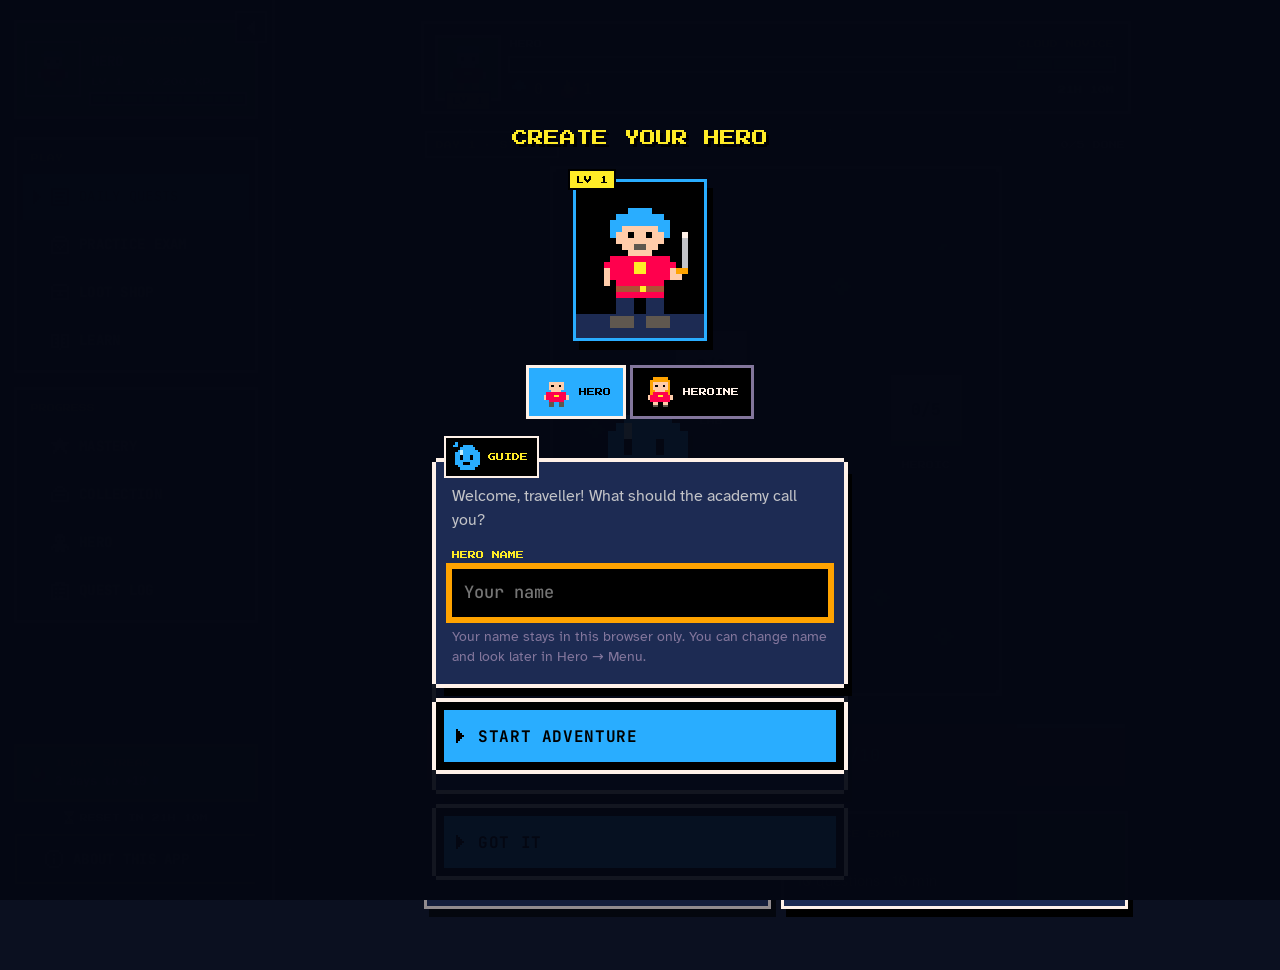
<file: index.html>
<!doctype html>
<html lang="en">
<head>
<meta charset="utf-8">
<meta name="viewport" content="width=device-width, initial-scale=1, viewport-fit=cover">
<title>Azure Academy — AZ-900 Quest Trainer</title>
<meta name="color-scheme" content="dark">
<meta name="apple-mobile-web-app-capable" content="yes">
<meta name="apple-mobile-web-app-status-bar-style" content="black-translucent">
<meta name="apple-mobile-web-app-title" content="AZ-900 Quest">
<meta name="mobile-web-app-capable" content="yes">
<meta name="theme-color" content="#0b1020">
<link rel="manifest" href="manifest.webmanifest">
<link rel="icon" type="image/png" sizes="192x192" href="icons/icon-192.png">
<link rel="apple-touch-icon" href="icons/apple-touch-icon.png">
<link rel="preconnect" href="https://fonts.googleapis.com">
<link rel="preconnect" href="https://fonts.gstatic.com" crossorigin>
<link rel="stylesheet" href="https://fonts.googleapis.com/css2?family=Press+Start+2P&family=JetBrains+Mono:wght@500;700&family=Atkinson+Hyperlegible:wght@400;700&display=swap">
<link rel="stylesheet" href="pixel.css?v=16.14">
</head>
<body>
<div id="mobile-nav-backdrop" class="mobile-nav-backdrop" onclick="closeMobileNav()"></div>

<div id="shell">
  <aside id="sidebar" aria-label="Menu">
    <div class="sb-head">
      <span class="sb-hero" data-ic="hero" data-size="36"></span>
      <div class="sb-id">
        <div class="sb-title">AZURE ACADEMY</div>
        <div class="sb-name" id="sb-name">HERO</div>
        <div class="sb-lv" id="sb-lv">LV 1 · 0/200 XP</div>
        <div class="sb-xp" id="sb-xp"></div>
      </div>
      <button type="button" class="sidebar-collapse-btn" onclick="toggleSidebarCollapse()" aria-label="Collapse sidebar" title="Collapse sidebar"><span data-ic="back" data-size="8"></span></button>
    </div>

    <nav class="nav-group" aria-label="Play">
      <div class="nav-label">PLAY</div>
    <button type="button" class="nav-item" data-page="quests" onclick="goTo('quests')"><span class="nav-cur" data-ic="play" data-size="8"></span><span class="nav-icon" data-ic="navQuest" data-size="18"></span><span class="nav-txt">Daily Quests</span><span id="chest-badge" class="nav-badge" style="display:none"></span></button>
    <button type="button" class="nav-item" data-page="exam" onclick="goTo('exam')"><span class="nav-cur" data-ic="play" data-size="8"></span><span class="nav-icon" data-ic="navExam" data-size="18"></span><span class="nav-txt">Practice Exam</span></button>
    <button type="button" class="nav-item" data-page="shop" onclick="goTo('shop')"><span class="nav-cur" data-ic="play" data-size="8"></span><span class="nav-icon" data-ic="navLoot" data-size="18"></span><span class="nav-txt">Loot Shop</span></button>
    <button type="button" class="nav-item" data-page="learn" onclick="goTo('learn')"><span class="nav-cur" data-ic="play" data-size="8"></span><span class="nav-icon" data-ic="navLearn" data-size="18"></span><span class="nav-txt">Learn</span></button>
    </nav>

    <nav class="nav-group" aria-label="Progress">
      <div class="nav-label">PROGRESS</div>
    <button type="button" class="nav-item" data-page="mastery" onclick="goTo('mastery')"><span class="nav-cur" data-ic="play" data-size="8"></span><span class="nav-icon" data-ic="navStar" data-size="18"></span><span class="nav-txt">Mastery</span></button>
    <button type="button" class="nav-item" data-page="collection" onclick="goTo('collection')"><span class="nav-cur" data-ic="play" data-size="8"></span><span class="nav-icon" data-ic="navBag" data-size="18"></span><span class="nav-txt">Collection</span></button>
    <button type="button" class="nav-item" data-page="profile" onclick="goTo('profile')"><span class="nav-cur" data-ic="play" data-size="8"></span><span class="nav-icon" data-ic="navHero" data-size="18"></span><span class="nav-txt">Hero</span></button>
    <button type="button" class="nav-item" data-page="history" onclick="goTo('history')"><span class="nav-cur" data-ic="play" data-size="8"></span><span class="nav-icon" data-ic="navLog" data-size="18"></span><span class="nav-txt">Quest Log</span></button>
    </nav>

    <div class="sidebar-footer">
      <div class="streak-pill" id="streak-pill">
        <span class="sb-flame" data-ic="flame" data-size="16"></span>
        <div class="streak-txt">
          <div id="streak-text">0 DAY STREAK</div>
          <div id="streak-sub" class="streak-sub"></div>
        </div>
      </div>
      <div class="day-timer" id="day-timer"></div>
      <button type="button" class="nav-item about-link" onclick="showAboutModal()"><span class="nav-cur" data-ic="play" data-size="8"></span><span class="nav-icon" data-ic="navInfo" data-size="18"></span><span class="nav-txt">About this app</span></button>
    </div>
  </aside>

  <main id="main">
    <header id="hud" class="hud" aria-label="Player status">
      <button type="button" class="hud-avatar" id="hud-avatar" onclick="goTo('profile')" aria-label="Open profile">
        <span id="hud-sprite"></span>
        <span class="hud-lvl" id="hud-lvl">LV 1</span>
      </button>
      <div class="hud-main">
        <div class="hud-row"><span class="hud-name" id="hud-name">HERO</span><span class="hud-title" id="hud-title"></span></div>
        <div class="hud-xp" id="hud-xp" role="progressbar" aria-label="Level progress" aria-valuemin="0" aria-valuemax="200" aria-valuenow="0"></div>
        <div class="hud-row hud-cur">
          <span title="Shards"><span id="hud-shard-ic"></span><b id="hud-shards">0</b></span>
          <span title="Day streak"><span id="hud-flame-ic"></span><b id="hud-streak">1</b></span>
          <span class="hud-timer" id="hud-timer"></span>
        </div>
      </div>
      <button type="button" id="pet-companion" class="pet-companion hidden" onclick="petClicked()" aria-label="Your pet">
        <span id="pet-sprite"></span>
        <span id="pet-bubble" class="pet-bubble" role="status"></span>
      </button>
    </header>
    <div id="page-quests" class="page"></div>
    <div id="page-shop" class="page"></div>
    <div id="page-exam" class="page"></div>
    <div id="page-learn" class="page"></div>
    <div id="page-mastery" class="page"></div>
    <div id="page-collection" class="page"></div>
    <div id="page-profile" class="page"></div>
    <div id="page-history" class="page"></div>
  </main>
</div>

<nav id="bottom-nav" class="bottom-nav" aria-label="Main">
  <button type="button" class="bn-item" data-page="quests" onclick="goTo('quests')"><span class="bn-ic" data-ic="navQuest"></span>QUEST<span class="bn-badge" id="bn-chest-badge"></span></button>
  <button type="button" class="bn-item" data-page="learn" onclick="goTo('learn')"><span class="bn-ic" data-ic="navLearn"></span>LEARN</button>
  <button type="button" class="bn-item" data-page="shop" onclick="goTo('shop')"><span class="bn-ic" data-ic="navLoot"></span>LOOT</button>
  <button type="button" class="bn-item" data-page="exam" onclick="goTo('exam')"><span class="bn-ic" data-ic="navExam"></span>EXAM</button>
  <button type="button" class="bn-item" data-page="more" onclick="toggleMobileNav()" aria-label="More pages"><span class="bn-ic" data-ic="navMore"></span>MORE</button>
</nav>

<div id="chest-overlay" class="chest-overlay px-overlay hidden" onclick="closeChestAnimation(event)" role="dialog" aria-label="Reward"></div>

<div id="fact-overlay" class="px-overlay dlg-overlay hidden" role="dialog" aria-modal="true" aria-labelledby="fact-title">
  <div class="sd dlg">
    <div class="dlg-stage"><span class="dlg-bob" data-ic="guide" data-size="96"></span></div>
    <div class="sd-box">
      <div class="sd-who"><span data-ic="guide" data-size="30"></span><span>GUIDE</span></div>
      <span class="sd-q">TIP OF THE DAY</span>
      <div class="dlg-title" id="fact-title"></div>
      <div class="dlg-text" id="fact-text"></div>
    </div>
    <div class="sd-menu"><button type="button" class="sd-opt sel" onclick="closeDailyFactModal()"><span class="sd-cur" data-ic="play" data-size="8"></span>GOT IT</button></div>
  </div>
</div>

<div id="about-overlay" class="px-overlay dlg-overlay hidden" role="dialog" aria-modal="true" aria-labelledby="about-title">
  <div class="sd dlg">
    <div class="dlg-stage"><span class="dlg-bob" data-ic="heroBig" data-size="72"></span><span class="dlg-bob b" data-ic="guide" data-size="64"></span></div>
    <div class="sd-box">
      <div class="sd-who"><span data-ic="guide" data-size="30"></span><span>GUIDE</span></div>
      <span class="sd-q" id="about-title">WELCOME, HERO!</span>
      <div class="dlg-text">
        <p>This is Azure Academy, a free, gamified trainer for the Microsoft <b>AZ-900</b> (Azure Fundamentals) exam — daily quests, XP and loot instead of a plain flashcard deck.</p>
        <ul class="dlg-list">
          <li>370+ quiz questions on Easy, Normal and Heroic, plus open-answer Azure Labs</li>
          <li>A daily streak, Mastery ranks and a Loot Shop full of gear with real effects</li>
          <li>A Boss Fight to close each day and Weak Spots for everything you missed</li>
          <li>Learn: bite-sized lessons in Beginner and Intermediate worlds</li>
          <li>A timed Practice Exam with a report per domain</li>
        </ul>
        <p>It's a personal side project and keeps evolving — expect the odd rough edge.</p>
        <p class="dlg-dim">Progress is saved only in this browser (no account, no server). Make a backup in Hero → Menu → Export backup.</p>
      </div>
    </div>
    <div class="sd-menu"><button type="button" class="sd-opt sel" onclick="closeAboutModal()"><span class="sd-cur" data-ic="play" data-size="8"></span>LET'S GO</button></div>
  </div>
</div>

<div id="profile-overlay" class="px-overlay dlg-overlay hidden" role="dialog" aria-modal="true" aria-labelledby="hero-create-title">
  <div class="sd dlg hc">
    <div class="hc-title" id="hero-create-title">CREATE YOUR HERO</div>
    <div class="hc-portrait"><span id="hc-portrait-art"></span><span class="pf-lv">LV 1</span></div>
    <div class="hc-looks" role="group" aria-label="Hero look">
      <button type="button" id="hc-look-m" class="hc-look sel" aria-pressed="true" onclick="setHeroLook('m')"><span class="hc-look-ic"></span><span>HERO</span></button>
      <button type="button" id="hc-look-f" class="hc-look" aria-pressed="false" onclick="setHeroLook('f')"><span class="hc-look-ic"></span><span>HEROINE</span></button>
    </div>
    <div class="sd-box">
      <div class="sd-who"><span data-ic="guide" data-size="30"></span><span>GUIDE</span></div>
      <div class="dlg-text">Welcome, traveller! What should the academy call you?</div>
      <label class="hc-label" for="profile-name-input">HERO NAME</label>
      <input id="profile-name-input" type="text" placeholder="Your name" maxlength="40" autocomplete="nickname" enterkeyhint="done"
        onkeydown="if(event.key==='Enter'){saveProfileName()}" class="profile-name-input hc-input">
      <div class="hc-note">Your name stays in this browser only. You can change name and look later in Hero → Menu.</div>
    </div>
    <div class="sd-menu"><button type="button" class="sd-opt sel" onclick="saveProfileName()"><span class="sd-cur" data-ic="play" data-size="8"></span>START ADVENTURE</button></div>
  </div>
</div>

<div id="boss-overlay" class="boss-overlay px-overlay hidden" role="dialog" aria-label="Boss fight"><div id="boss-scene-content"></div></div>

<div id="shop-overlay" class="px-overlay hidden" role="dialog" aria-label="Shop" onclick="closeShopDialog()"></div>

<div id="fx-overlay" class="fx-overlay px-overlay hidden" role="dialog"></div>

<div id="achievement-toast" class="achievement-toast" onclick="this.classList.remove('show')"></div>

<!-- v16.14: ?v= must match APP_VERSION in sw.js and engine.js -->
<script src="database.js?v=16.14"></script>
<script src="save.js?v=16.14"></script>
<script src="engine.js?v=16.14"></script>
<script src="loot.js?v=16.14"></script>
<script src="mastery.js?v=16.14"></script>
<script src="chestfx.js?v=16.14"></script>
<script src="fx.js?v=16.14"></script>
<script src="dailyfact.js?v=16.14"></script>
<script src="learn.js?v=16.14"></script>
<script src="bossfight.js?v=16.14"></script>
<script src="exam.js?v=16.14"></script>
<script src="practical.js?v=16.14"></script>
<script src="pixelart.js?v=16.14"></script>
<script src="app.js?v=16.14"></script>
<script src="pwa.js?v=16.14"></script>
</body>
</html>
</file>
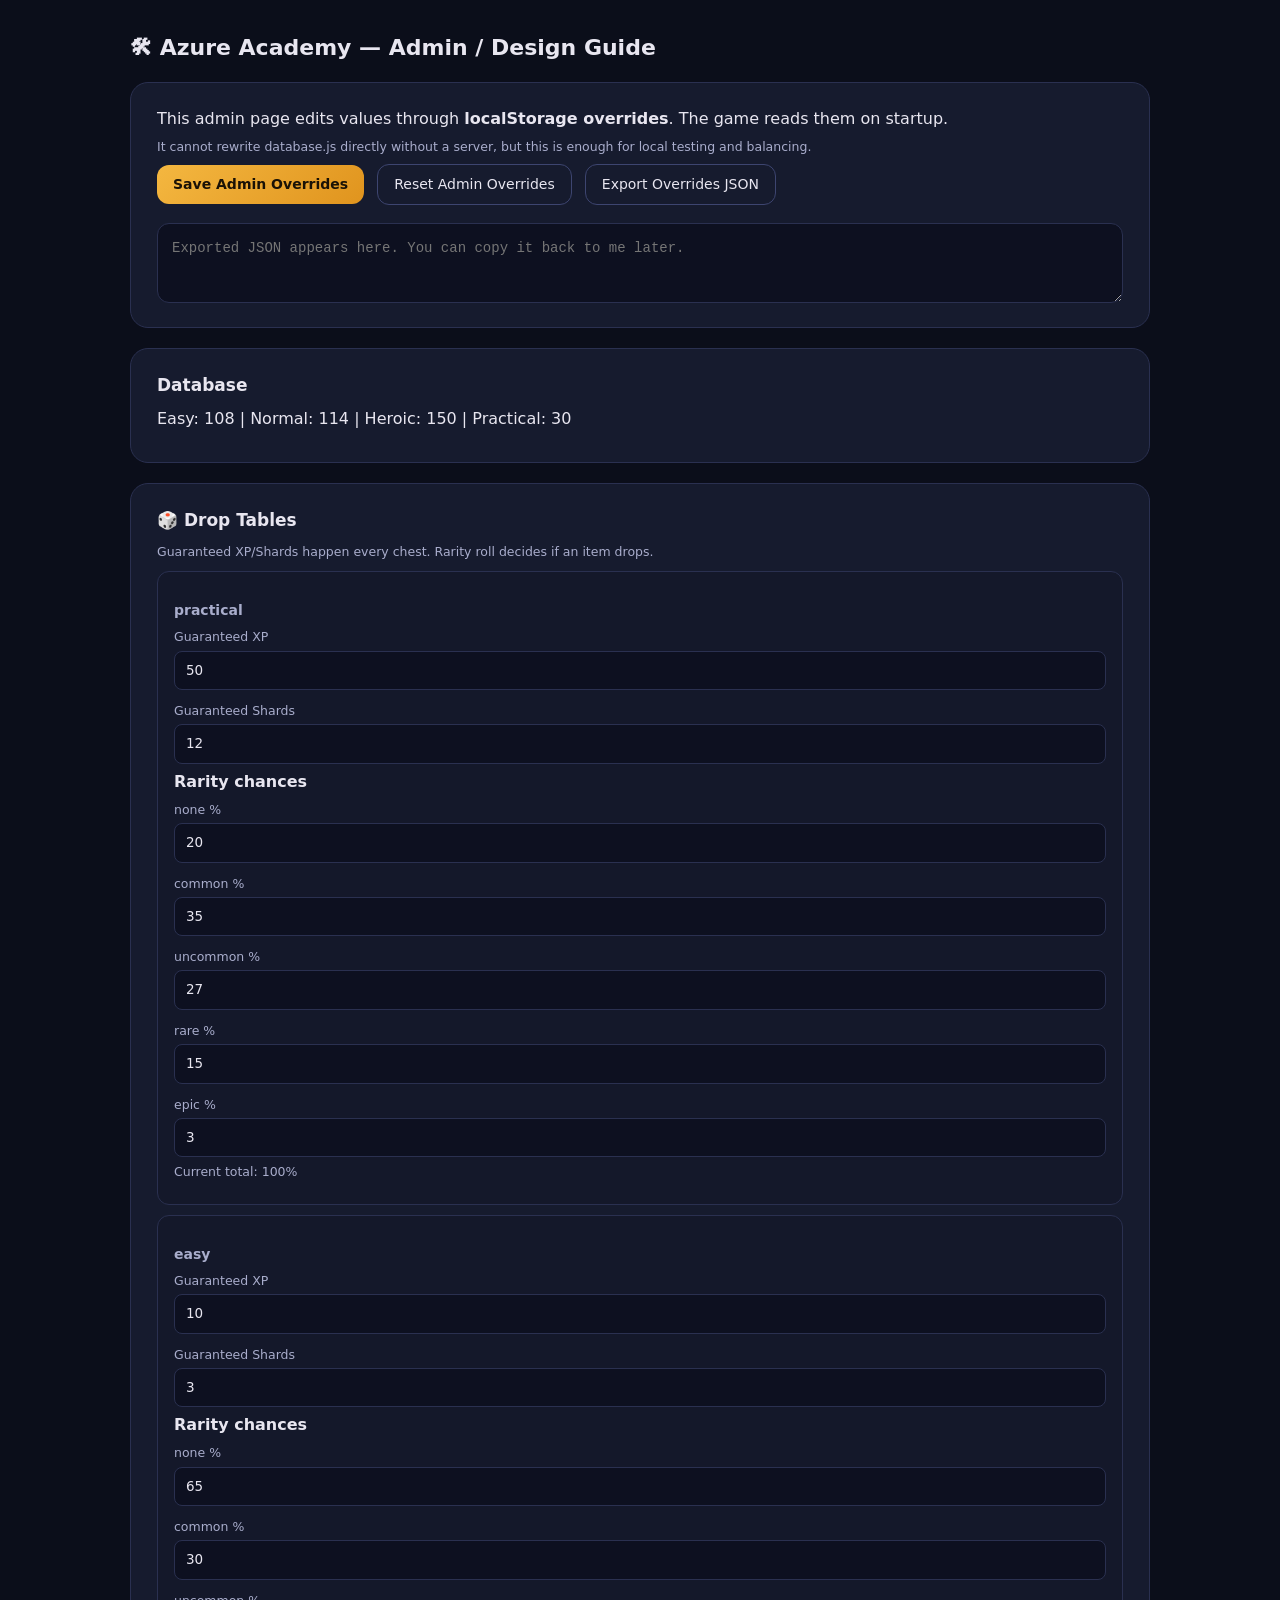
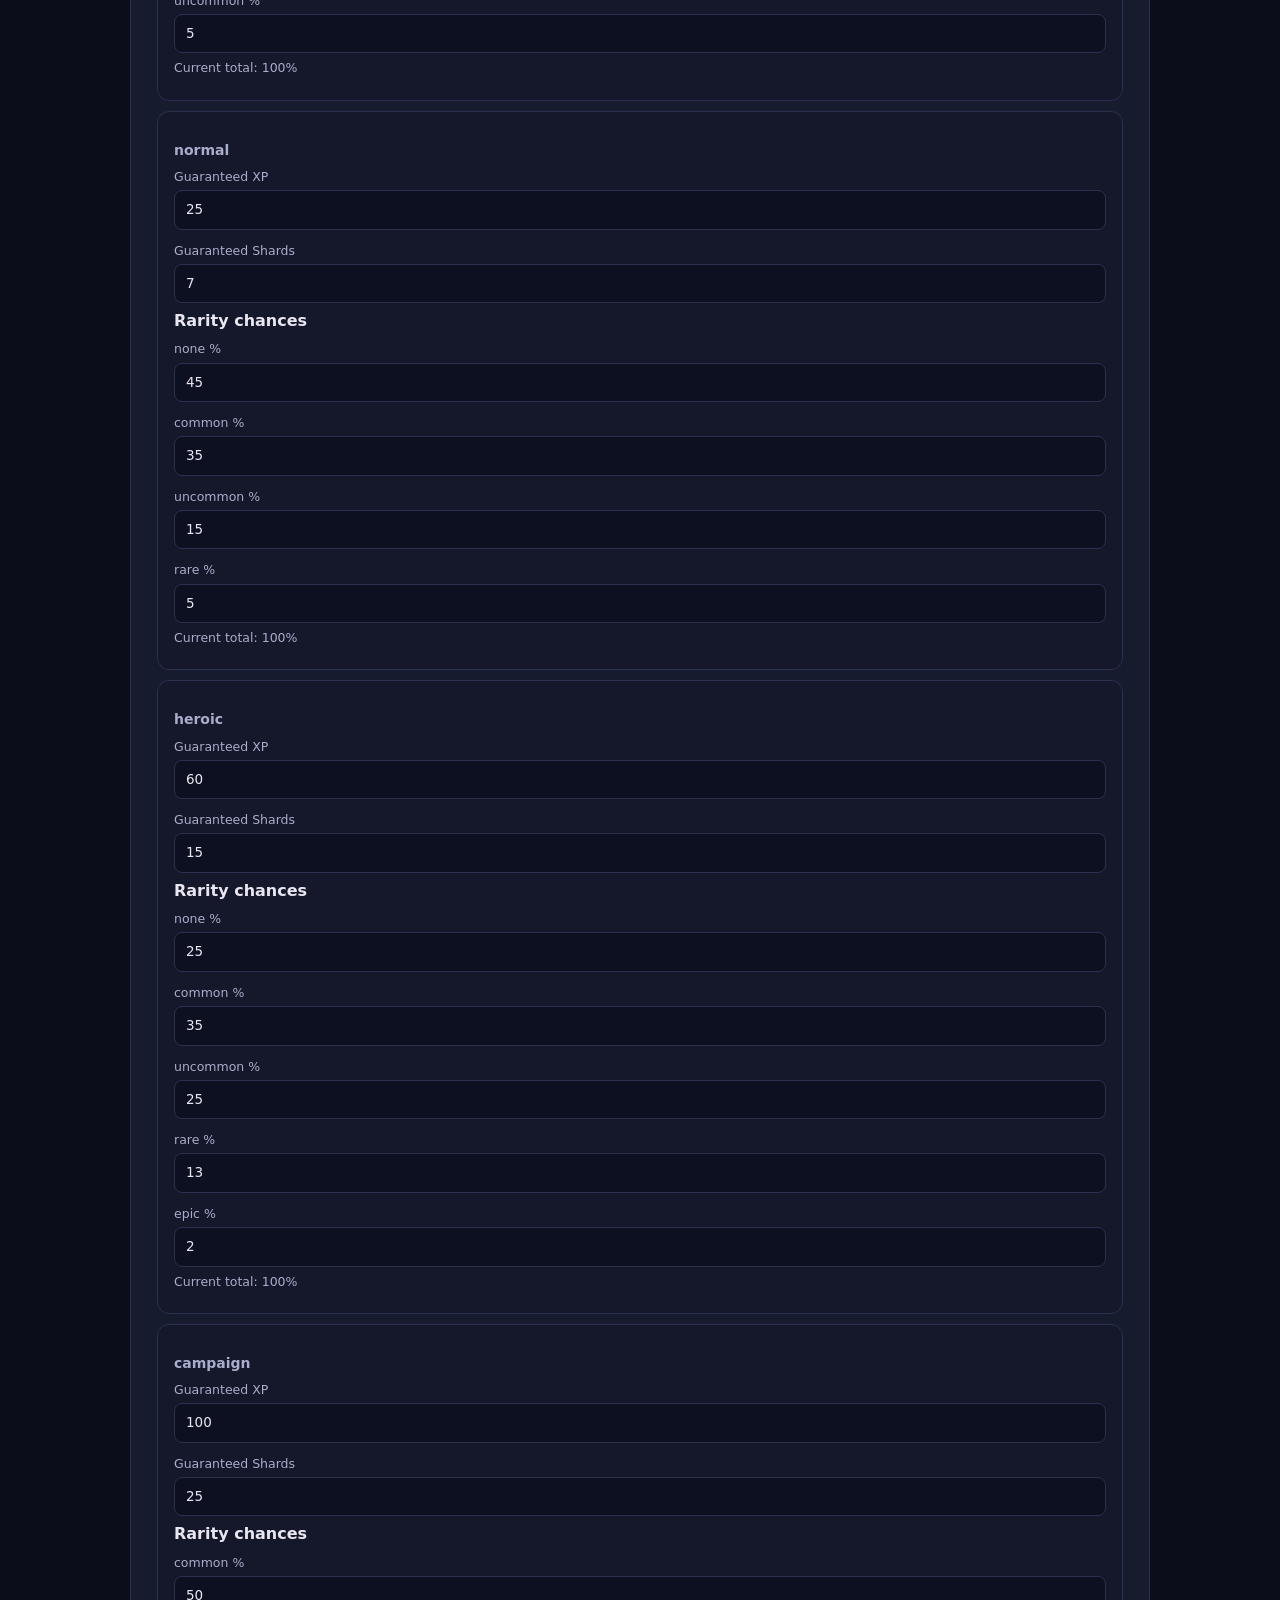
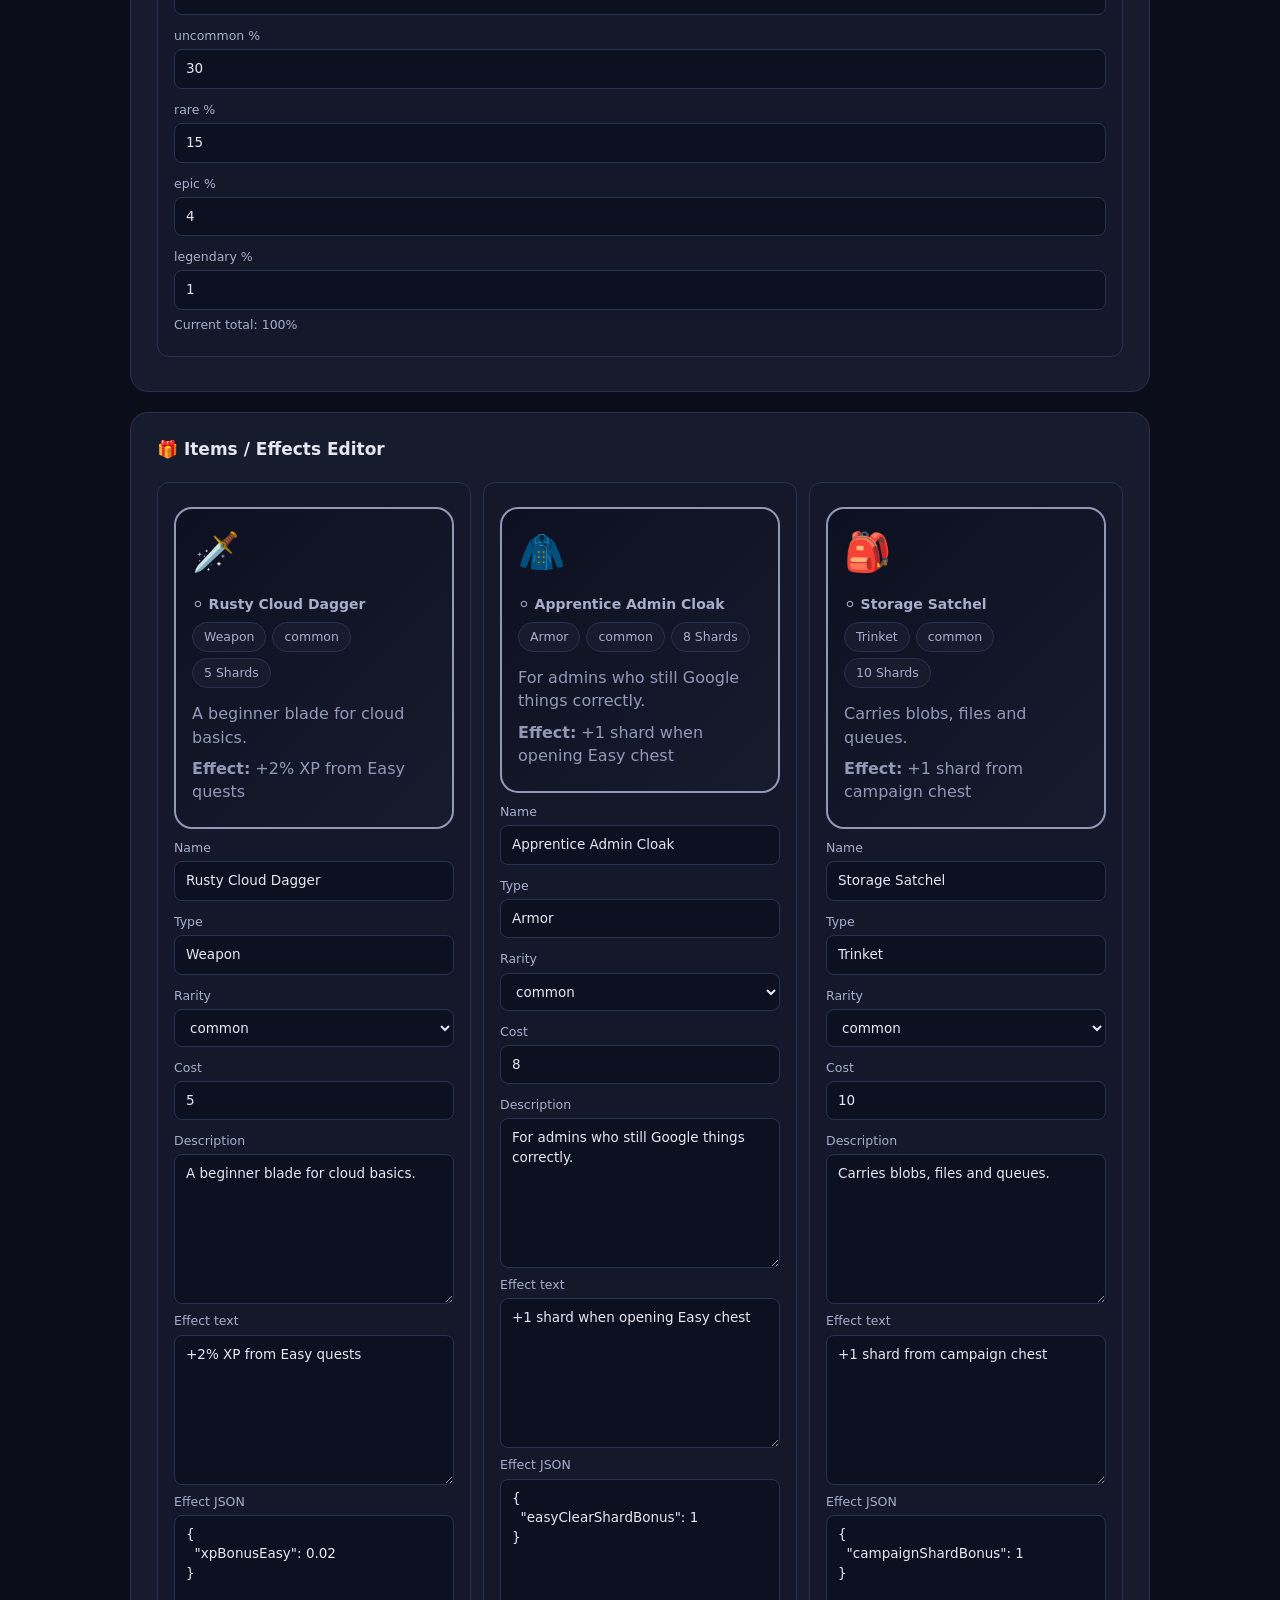
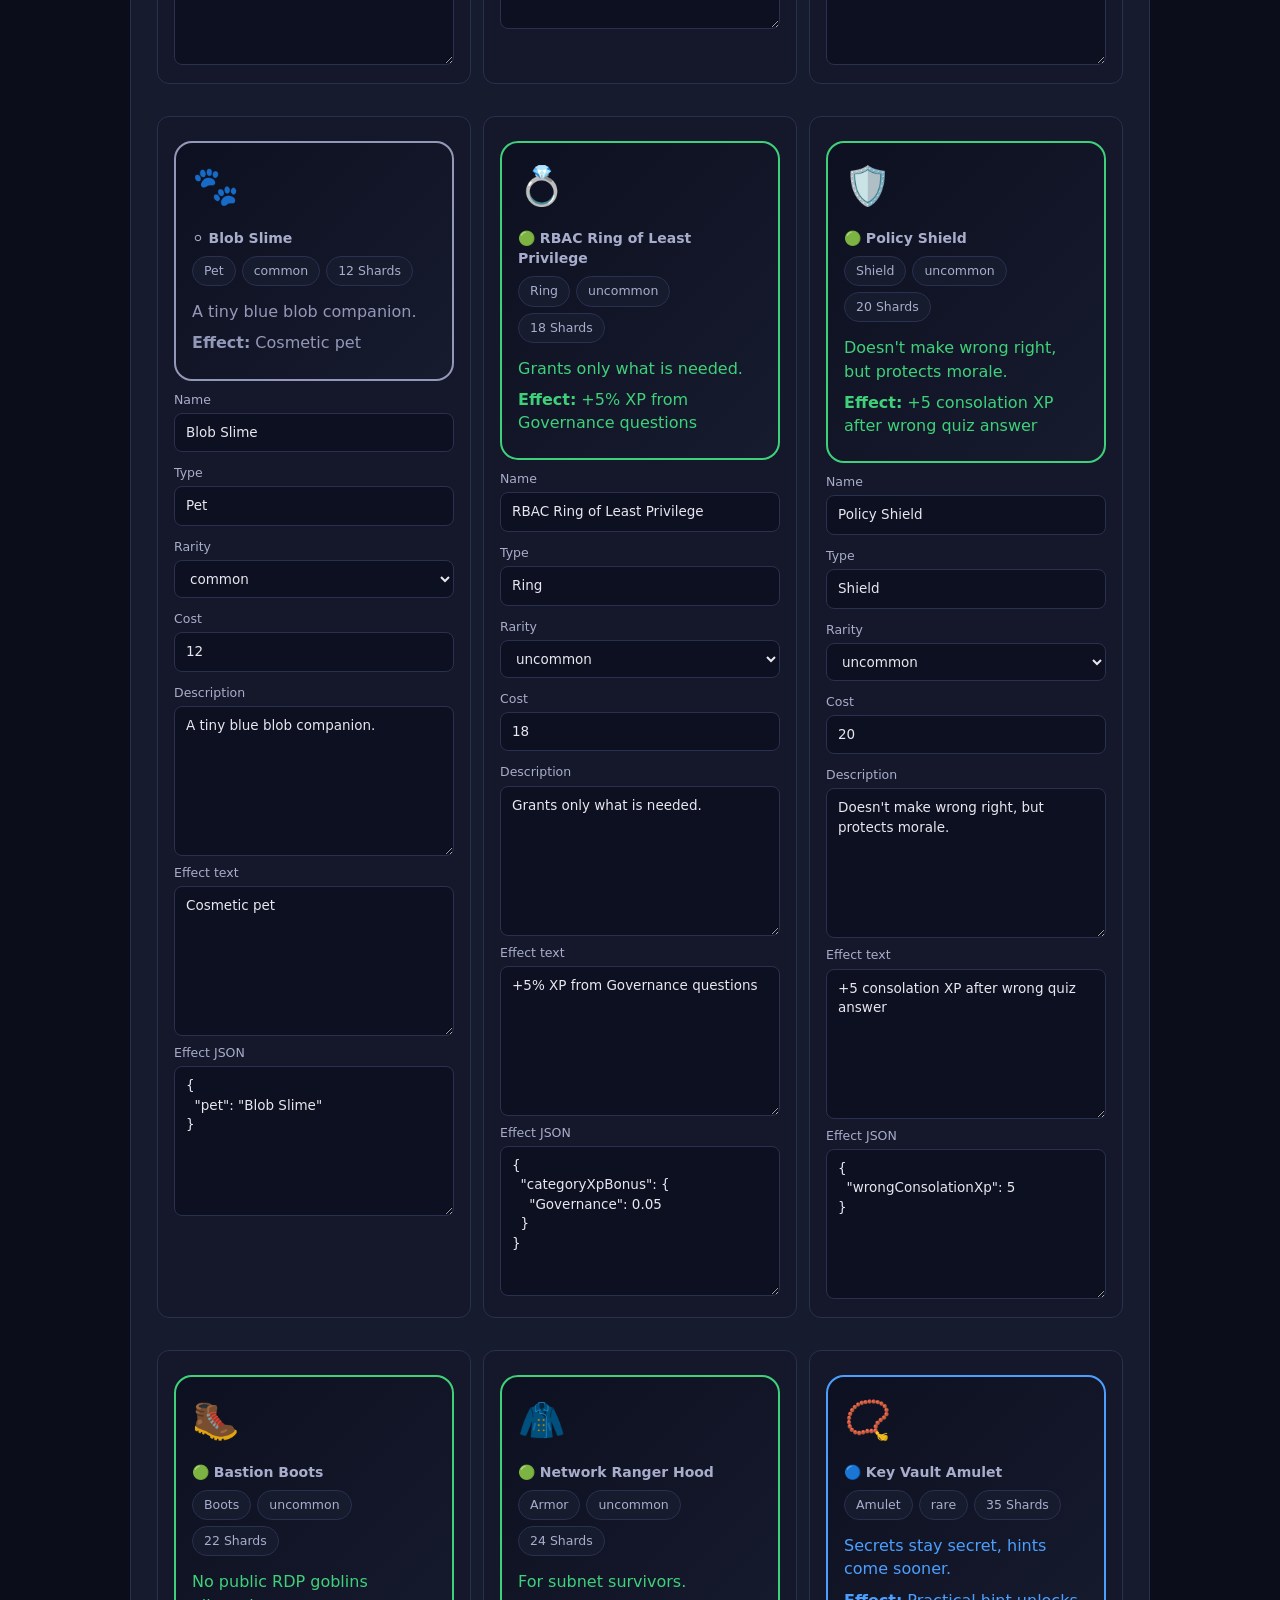
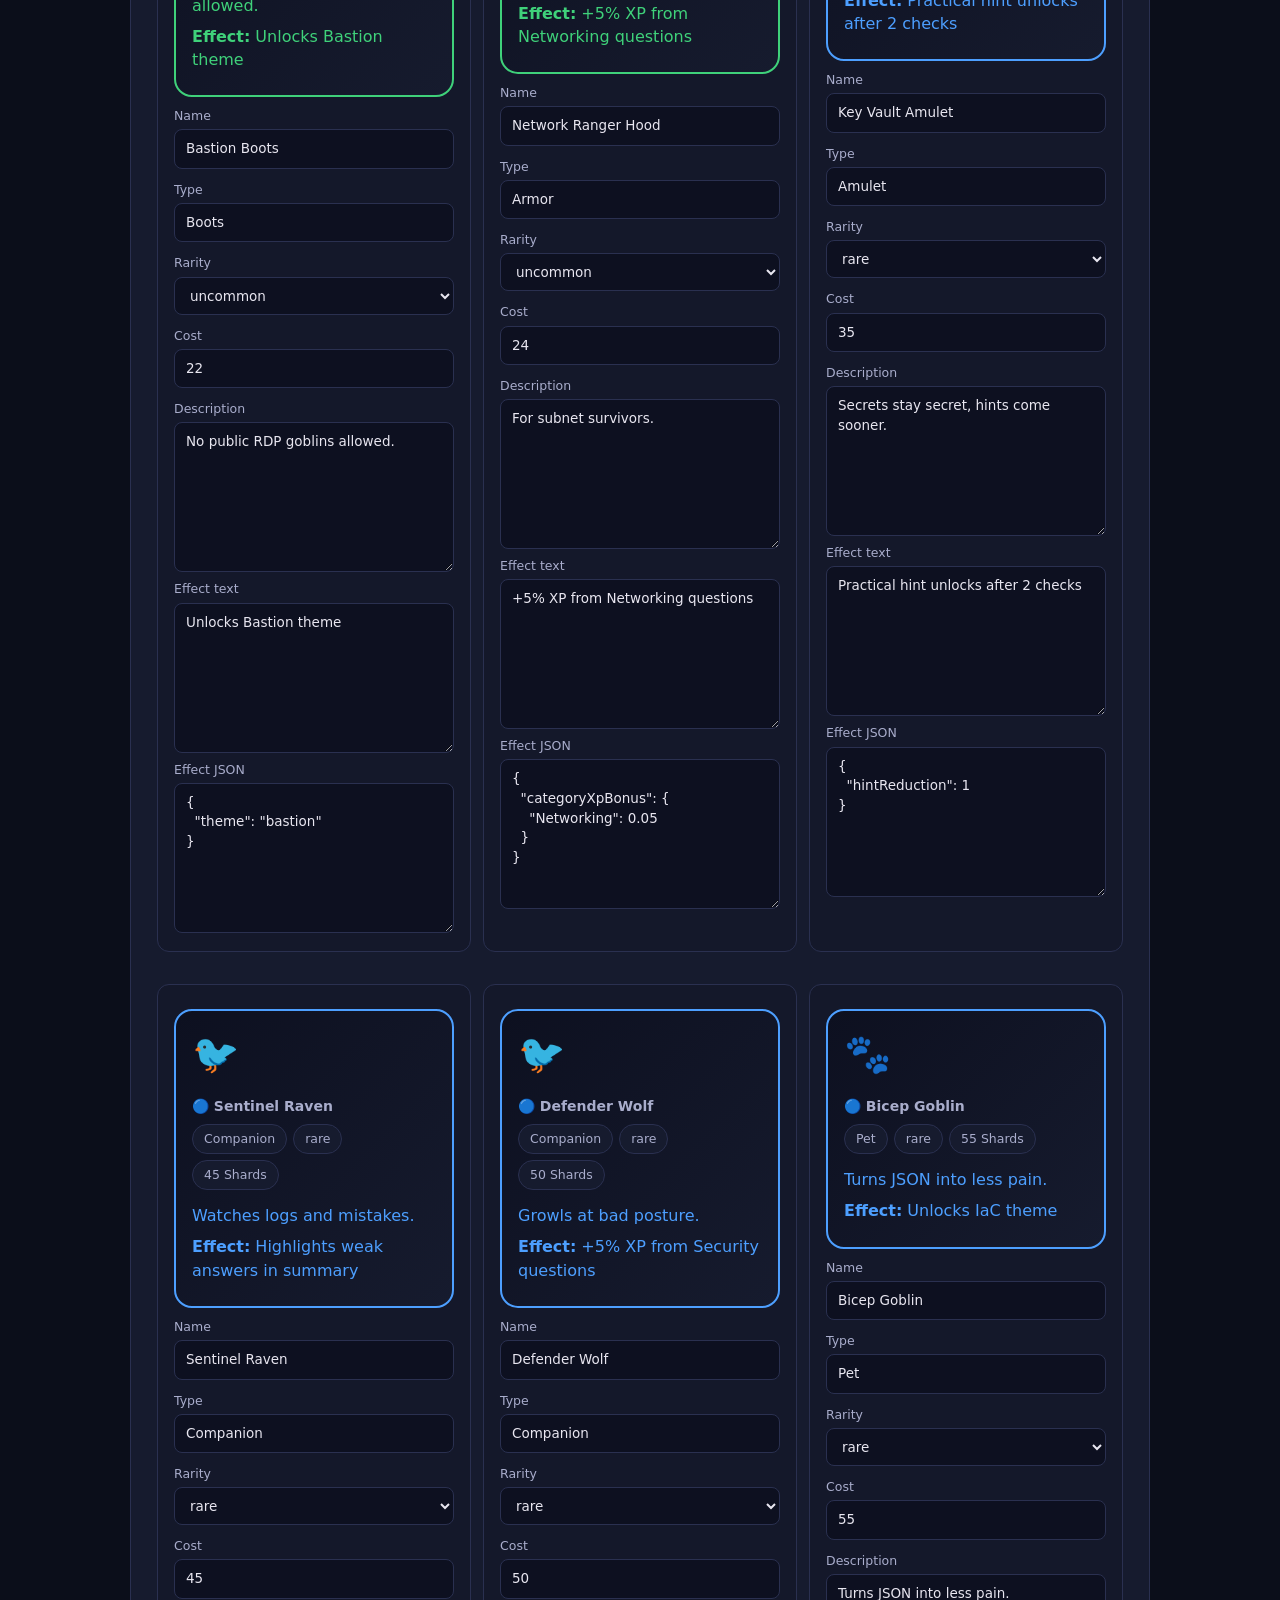
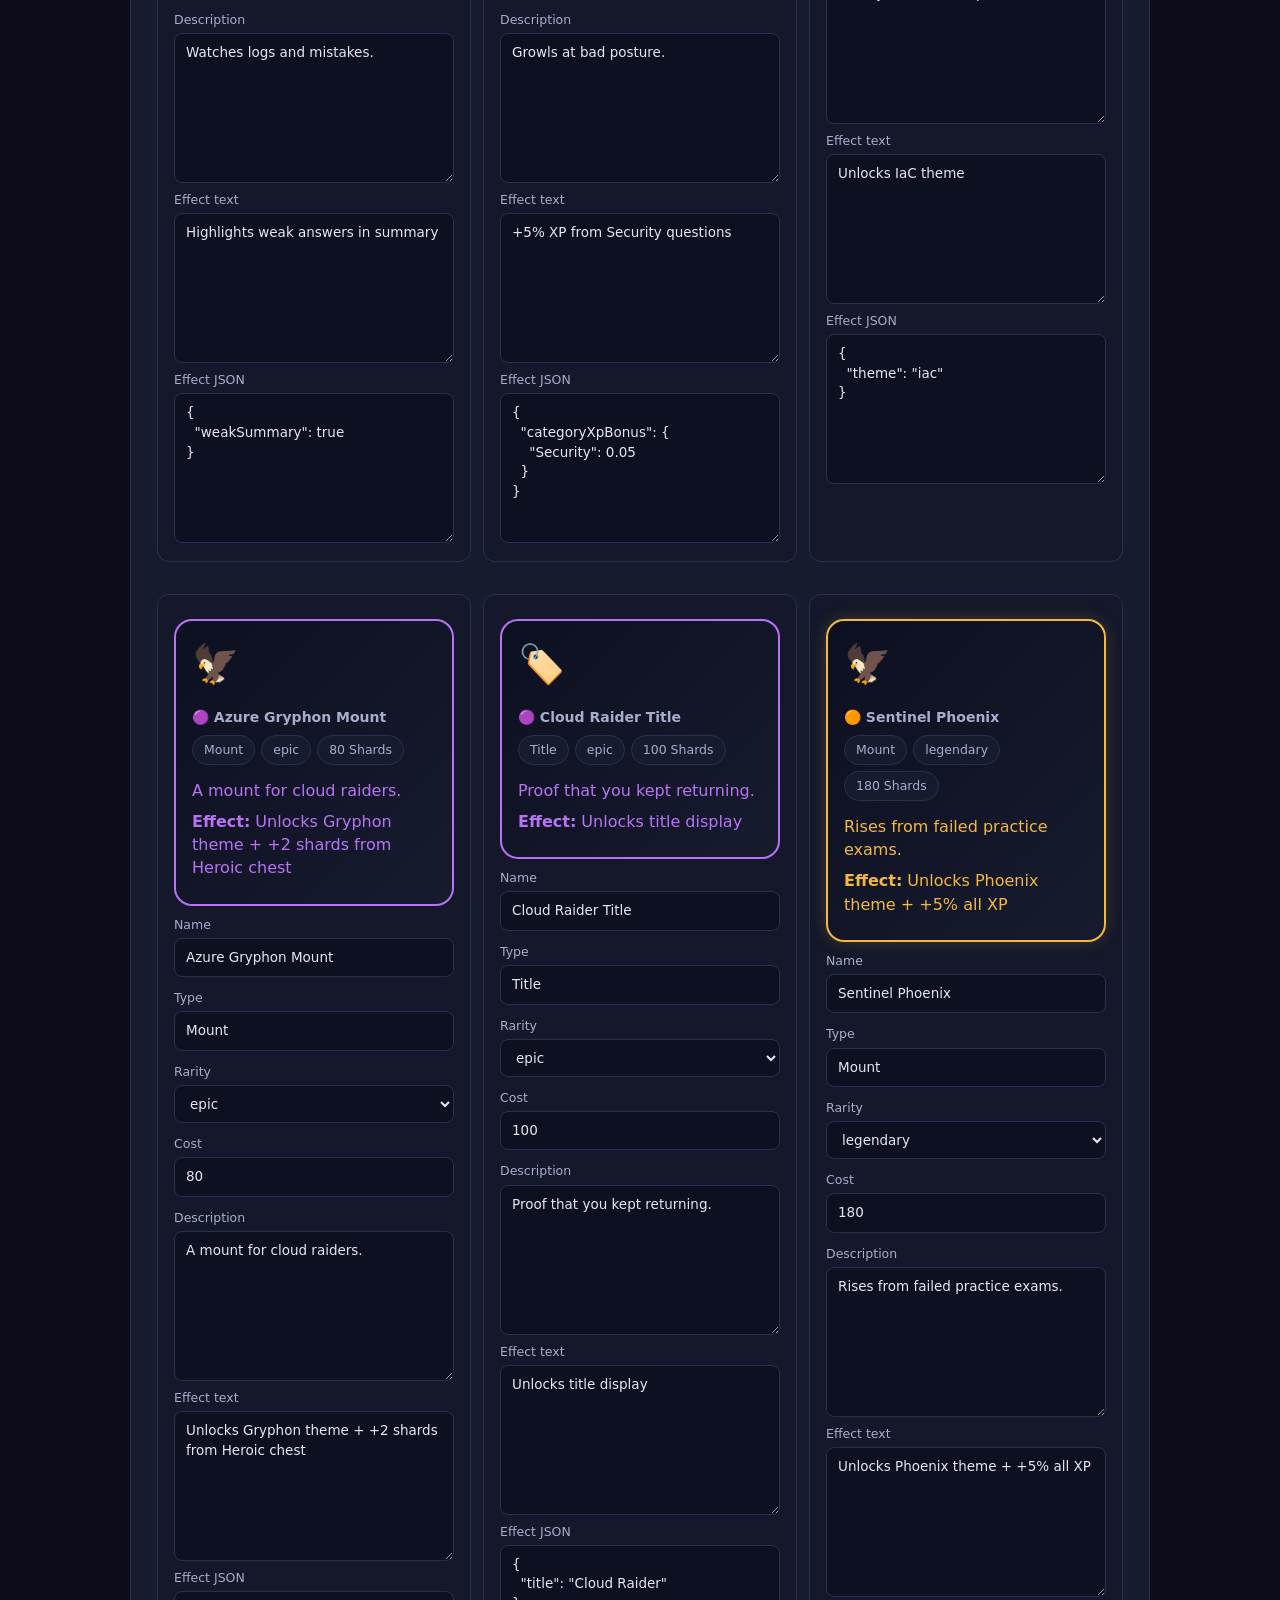
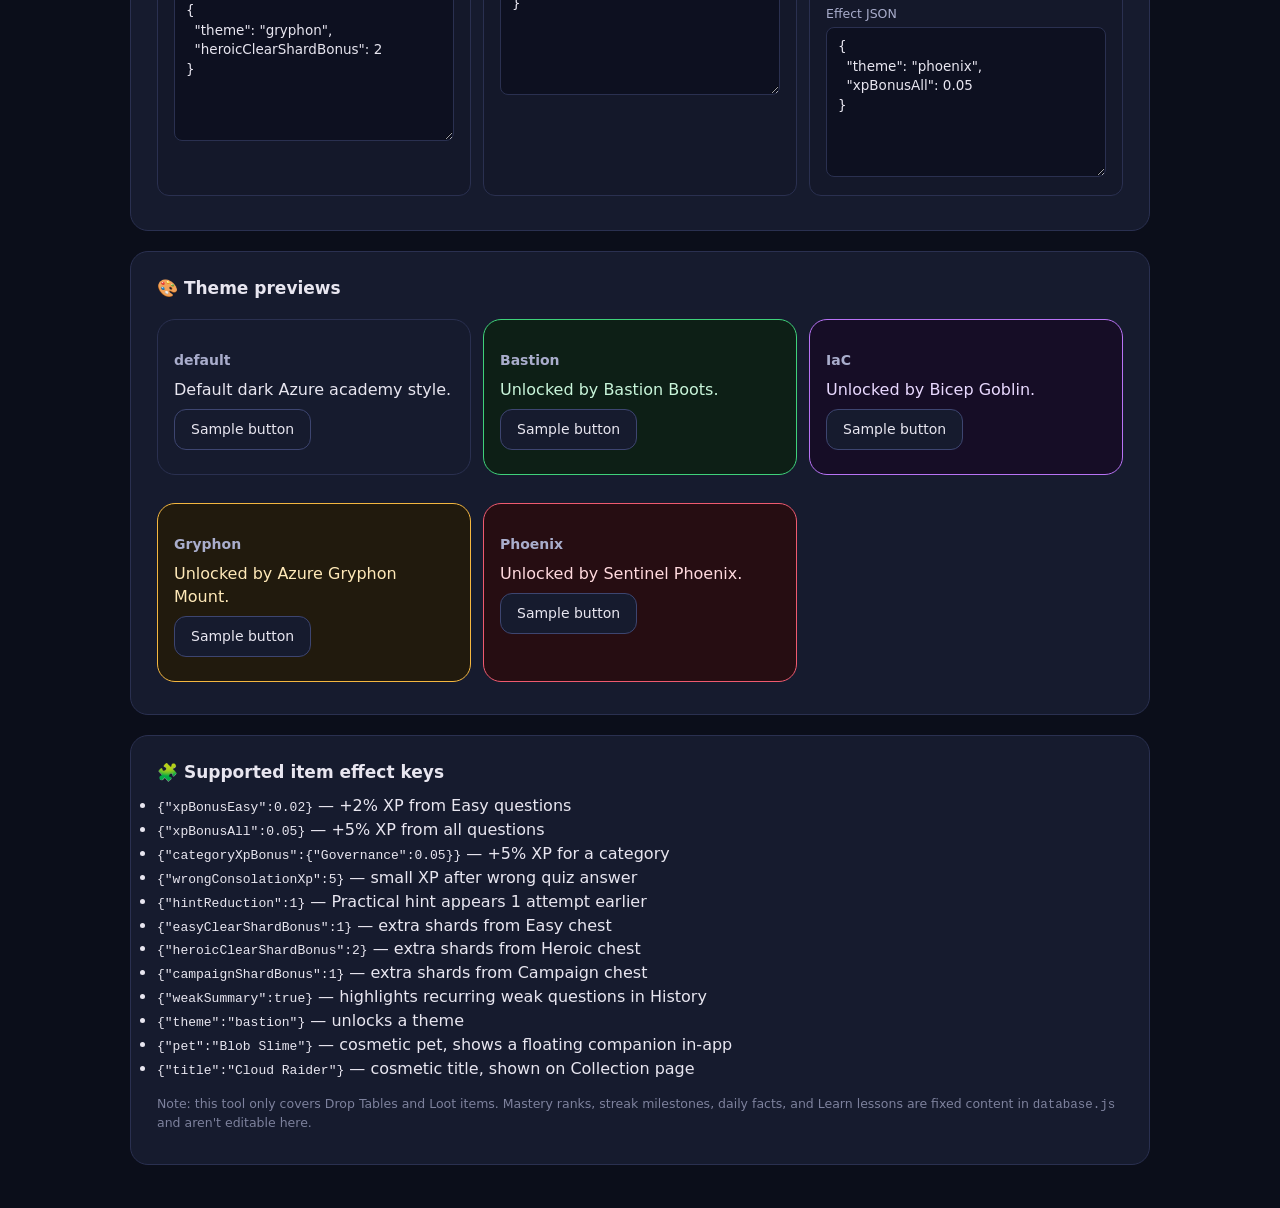
<file: admin_guide.html>
<!doctype html>
<html>
<head>
<meta charset="utf-8">
<title>Azure Academy — Admin Guide</title>
<link rel="stylesheet" href="style.css">
</head>
<body>
<h1>🛠 Azure Academy — Admin / Design Guide</h1>
<div class="card">
  <p>This admin page edits values through <b>localStorage overrides</b>. The game reads them on startup.</p>
  <p class="small">It cannot rewrite database.js directly without a server, but this is enough for local testing and balancing.</p>
  <button onclick="saveOverrides()" class="warnbtn">Save Admin Overrides</button>
  <button onclick="resetOverrides()">Reset Admin Overrides</button>
  <button onclick="exportOverrides()">Export Overrides JSON</button>
  <textarea id="exportBox" placeholder="Exported JSON appears here. You can copy it back to me later." style="min-height:80px"></textarea>
</div>

<div id="guide"></div>

<script src="database.js"></script>
<script>
const CONFIG_KEY='azureAcademyV13Config';
let working = JSON.parse(JSON.stringify(AZURE_DB));

function loadOverrides(){
  try{
    const raw=localStorage.getItem(CONFIG_KEY);
    if(!raw)return;
    const cfg=JSON.parse(raw);
    if(cfg.dropTables)working.dropTables=cfg.dropTables;
    if(cfg.loot)working.loot=cfg.loot;
  }catch(e){alert('Failed to load overrides: '+e.message)}
}

function saveOverrides(){
  const cfg={dropTables:working.dropTables,loot:working.loot};
  localStorage.setItem(CONFIG_KEY,JSON.stringify(cfg));
  alert('Saved. Refresh index.html to use new values.');
}

function resetOverrides(){
  if(!confirm('Reset all admin overrides?'))return;
  localStorage.removeItem(CONFIG_KEY);
  location.reload();
}

function exportOverrides(){
  document.getElementById('exportBox').value=JSON.stringify({dropTables:working.dropTables,loot:working.loot},null,2);
}

function icon(r){return r==='legendary'?'🟠':r==='epic'?'🟣':r==='rare'?'🔵':r==='uncommon'?'🟢':'⚪'}
function itemEmoji(type){
  const map={Weapon:'🗡️',Armor:'🧥',Trinket:'🎒',Pet:'🐾',Ring:'💍',Shield:'🛡️',Boots:'🥾',Amulet:'📿',Companion:'🐦',Mount:'🦅',Title:'🏷️'};
  return map[type]||'🎁';
}

function updateDrop(mode, field, value){
  working.dropTables[mode][field]=Number(value);
}
function updateRoll(mode, idx, value){
  working.dropTables[mode].rolls[idx][1]=Number(value);
}
function updateItem(i, field, value){
  if(field==='cost') working.loot[i][field]=Number(value);
  else working.loot[i][field]=value;
}
function updateEffect(i, value){
  try{
    working.loot[i].effectCode=JSON.parse(value);
    render();
  }catch(e){
    alert('Effect JSON is invalid: '+e.message);
  }
}

function renderDropTables(){
  return `<div class="card"><h2>🎲 Drop Tables</h2>
  <p class="small">Guaranteed XP/Shards happen every chest. Rarity roll decides if an item drops.</p>
  ${Object.entries(working.dropTables).map(([mode,t])=>`
    <div class="reviewItem">
      <h3>${mode}</h3>
      <label>Guaranteed XP <input class="adminInput" type="number" value="${t.xp}" onchange="updateDrop('${mode}','xp',this.value)"></label>
      <label>Guaranteed Shards <input class="adminInput" type="number" value="${t.shards}" onchange="updateDrop('${mode}','shards',this.value)"></label>
      <h4>Rarity chances</h4>
      ${t.rolls.map((r,i)=>`
        <label>${r[0]} %
          <input class="adminInput" type="number" value="${r[1]}" onchange="updateRoll('${mode}',${i},this.value)">
        </label>`).join('')}
      <p class="small">Current total: ${t.rolls.reduce((a,b)=>a+Number(b[1]),0)}%</p>
    </div>`).join('')}
  </div>`;
}

function renderItems(){
  return `<div class="card"><h2>🎁 Items / Effects Editor</h2>
  <div class="adminGrid">
  ${working.loot.map((it,i)=>`
    <div class="reviewItem">
      <div class="previewCard ${it.rarity}">
        <span class="previewIcon">${itemEmoji(it.type)}</span>
        <h3 class="${it.rarity}">${icon(it.rarity)} ${it.name}</h3>
        <p><span class="tag">${it.type}</span><span class="tag">${it.rarity}</span><span class="tag">${it.cost} Shards</span></p>
        <p>${it.desc}</p>
        <p><b>Effect:</b> ${it.effect}</p>
      </div>
      <label>Name <input class="adminInput" value="${it.name}" onchange="updateItem(${i},'name',this.value)"></label>
      <label>Type <input class="adminInput" value="${it.type}" onchange="updateItem(${i},'type',this.value)"></label>
      <label>Rarity 
        <select class="adminInput" onchange="updateItem(${i},'rarity',this.value);render()">
          ${['common','uncommon','rare','epic','legendary'].map(r=>`<option ${it.rarity===r?'selected':''}>${r}</option>`).join('')}
        </select>
      </label>
      <label>Cost <input class="adminInput" type="number" value="${it.cost}" onchange="updateItem(${i},'cost',this.value)"></label>
      <label>Description <textarea class="adminInput" onchange="updateItem(${i},'desc',this.value)">${it.desc}</textarea></label>
      <label>Effect text <textarea class="adminInput" onchange="updateItem(${i},'effect',this.value)">${it.effect}</textarea></label>
      <label>Effect JSON <textarea class="adminInput" onchange="updateEffect(${i},this.value)">${JSON.stringify(it.effectCode,null,2)}</textarea></label>
    </div>`).join('')}
  </div></div>`;
}

function renderThemes(){
  return `<div class="card"><h2>🎨 Theme previews</h2>
    <div class="adminGrid">
      <div class="themePreview"><h3>default</h3><p>Default dark Azure academy style.</p><button>Sample button</button></div>
      <div class="themePreview bastion"><h3>Bastion</h3><p>Unlocked by Bastion Boots.</p><button>Sample button</button></div>
      <div class="themePreview iac"><h3>IaC</h3><p>Unlocked by Bicep Goblin.</p><button>Sample button</button></div>
      <div class="themePreview gryphon"><h3>Gryphon</h3><p>Unlocked by Azure Gryphon Mount.</p><button>Sample button</button></div>
      <div class="themePreview phoenix"><h3>Phoenix</h3><p>Unlocked by Sentinel Phoenix.</p><button>Sample button</button></div>
    </div>
  </div>`;
}

function renderHelp(){
  return `<div class="card"><h2>🧩 Supported item effect keys</h2>
  <ul>
    <li><code>{"xpBonusEasy":0.02}</code> — +2% XP from Easy questions</li>
    <li><code>{"xpBonusAll":0.05}</code> — +5% XP from all questions</li>
    <li><code>{"categoryXpBonus":{"Governance":0.05}}</code> — +5% XP for a category</li>
    <li><code>{"wrongConsolationXp":5}</code> — small XP after wrong quiz answer</li>
    <li><code>{"hintReduction":1}</code> — Practical hint appears 1 attempt earlier</li>
    <li><code>{"easyClearShardBonus":1}</code> — extra shards from Easy chest</li>
    <li><code>{"heroicClearShardBonus":2}</code> — extra shards from Heroic chest</li>
    <li><code>{"campaignShardBonus":1}</code> — extra shards from Campaign chest</li>
    <li><code>{"weakSummary":true}</code> — highlights recurring weak questions in History</li>
    <li><code>{"theme":"bastion"}</code> — unlocks a theme</li>
    <li><code>{"pet":"Blob Slime"}</code> — cosmetic pet, shows a floating companion in-app</li>
    <li><code>{"title":"Cloud Raider"}</code> — cosmetic title, shown on Collection page</li>
  </ul>
  <p class="small" style="margin-top:14px;opacity:.7">Note: this tool only covers Drop Tables and Loot items. Mastery ranks, streak milestones, daily facts, and Learn lessons are fixed content in <code>database.js</code> and aren't editable here.</p>
  </div>`;
}

function render(){
  document.getElementById('guide').innerHTML = `
    <div class="card"><h2>Database</h2>
    <p>Easy: ${working.bank.easy.length} | Normal: ${working.bank.normal.length} | Heroic: ${working.bank.heroic.length} | Practical: ${working.labs.length}</p>
    </div>
    ${renderDropTables()}
    ${renderItems()}
    ${renderThemes()}
    ${renderHelp()}
  `;
}

loadOverrides();
render();
</script>
</body>
</html>
</file>
<file: pixel.css>
/* pixel.css — v16.13 "Pixel Quest" (design direction B). THE stylesheet of the app.
   v16d: style.css (old v14 look) and pixel.css were merged into this one file. Only the live base rules
   of style.css were kept (reset, layout shell, drawer); glass cards, hex path, old loot cards, old chest /
   boss / fx animations, old light mode and the brand ring are gone. style.css now only serves
   admin_guide.html.

   Fonts
   - Press Start 2P: only at 8px or 16px, always with an integer px line-height (8/12/16/24). It is drawn
     on an 8-unit grid, so any other size lands between screen pixels and looks blurry (most visible on
     3x iPhone screens). Pixel text is never centred with translate(-50%) (half-pixel); use flex or
     auto margins instead.
   - JetBrains Mono: questions, answers, buttons, numbers.
   - Atkinson Hyperlegible: explanations and all other body text.

   Colours: every rule uses the --ui-* tokens below. Night (default) and Day only swap the tokens.
   Overlays (crate, boss, dialogs) are always dark. */

:root{
  /* fixed palette */
  --px-blue:#29adff;
  --px-dblue:#1d6fb0;
  --px-yellow:#ffec27;
  --px-orange:#ffa300;
  --px-red:#ff004d;
  --px-plum:#7e2553;
  --px-green:#00e436;
  --px-dgreen:#008751;
  --px-grey:#83769c;
  --px-dgrey:#5f574f;
  --px-lgrey:#c2c3c7;
  --px-navy:#1d2b53;
  --px-white:#fff1e8;

  /* NIGHT (default) */
  --ui-bg:#0b1020;          /* page */
  --ui-star:#fff1e8;        /* background dots */
  --ui-star-2:#7cd0ff;
  --ui-panel:#1d2b53;       /* cards, question box */
  --ui-panel-2:#24356a;     /* buttons, hover */
  --ui-deep:#000000;        /* HUD, nav, answer rows, chips */
  --ui-frame:#fff1e8;       /* pixel frame lines */
  --ui-shadow:#000000;      /* hard drop shadow */
  --ui-text:#fff1e8;
  --ui-text-dim:#c9cde4;
  --ui-text-faint:#9aa0c4;
  --ui-title:#ffec27;       /* pixel headings */
  --ui-muted-frame:#5f574f; /* answer frames */
  --ui-off:#1d2b53;         /* empty bar cells */
  --ui-bubble:#fff1e8;      /* guide speech bubble */
  --ui-bubble-text:#000000;
  --ui-ok-text:#008751;
  --ui-bad-text:#c4003a;
  --ui-right-bg:#008751;    /* correct answer row */
  --ui-right-text:#fff1e8;
  --ui-wrong-bg:#7e2553;
  --ui-wrong-text:#fff1e8;

  /* old style.css tokens pointed at the palette, so pages not yet redrawn follow along */
  --bg:var(--ui-bg);
  --card:var(--ui-panel);
  --card-hover:var(--ui-panel-2);
  --bg-elevated:#141d3d;
  --line:#3a4a80;
  --line-bright:#5868a8;
  --text:var(--ui-text);
  --text-dim:var(--ui-text-dim);
  --text-faint:var(--ui-text-faint);
  --accent:#29adff;
  --accent-bright:#7cd0ff;
  --accent-glow:#29adff33;
  --teal:var(--px-green);
  --teal-dim:#00e43622;
  --amber:var(--px-yellow);
  --amber-dim:#ffec2722;
  --red:var(--px-red);
  --red-dim:#ff004d22;

  --f-pixel:'Press Start 2P',monospace;
  --f-mono:'JetBrains Mono',ui-monospace,monospace;
  --f-body:'Atkinson Hyperlegible',system-ui,sans-serif;

  --u:3px;      /* one "pixel" of a frame */
  --hud-h:92px;
  --nav-h:68px;
  color-scheme:dark;
}

/* DAY: cream paper, navy ink. Same pixel look, swapped tokens. */
[data-theme='light']{
  --ui-bg:#efe6cf;
  --ui-star:#c9b98f;
  --ui-star-2:#a9c9e0;
  --ui-panel:#fffaf0;
  --ui-panel-2:#f6ead0;
  --ui-deep:#fffdf7;
  --ui-frame:#1d2b53;
  --ui-shadow:#1d2b53;
  --ui-text:#1d2b53;
  --ui-text-dim:#3b4670;
  --ui-text-faint:#5f6688;
  --ui-title:#b13e00;
  --ui-muted-frame:#9a8f78;
  --ui-off:#e4d8bb;
  --ui-bubble:#1d2b53;
  --ui-bubble-text:#fff1e8;
  --ui-ok-text:#00e436;
  --ui-bad-text:#ff6d8f;
  --ui-right-bg:#c8f7d2;
  --ui-right-text:#0b3d1f;
  --ui-wrong-bg:#ffd6e0;
  --ui-wrong-text:#5c0020;

  --bg-elevated:#f6ead0;
  --line:#c9b98f;
  --line-bright:#9a8f78;
  --accent:#1d6fb0;
  --accent-bright:#1d6fb0;
  --accent-glow:#1d6fb022;
  --teal:#008751;
  --amber:#b13e00;
  --red:#c4003a;
  color-scheme:light;
}

/* ======================================================================
   BASE (was style.css)
   ====================================================================== */
*{box-sizing:border-box;margin:0;padding:0}
html{background:var(--ui-bg)}
body{
  display:flex;min-height:100vh;
  font-family:var(--f-body);color:var(--ui-text);
  background-color:var(--ui-bg);
  background-image:
    radial-gradient(var(--ui-star) 1px,transparent 1.5px),
    radial-gradient(var(--ui-star-2) 1px,transparent 1.5px);
  background-size:180px 180px,260px 260px;
  background-position:20px 40px,130px 90px;
  -webkit-font-smoothing:antialiased;
}
button,input,textarea{font:inherit;color:inherit}
#shell{display:flex;width:100%;min-height:100vh}
#main{flex:1;min-width:0;width:100%;margin:0 auto;padding:24px 28px 40px;max-width:760px}
.page{display:none}
.page.active{display:block;animation:pxEnter .18s steps(3)}

/* squares everywhere (buttons and inputs have a browser radius by default) */
#shell *,#hud,#hud *,#bottom-nav,#bottom-nav *,.px-overlay *{border-radius:0 !important}

/* ---------- frames ---------- */
.card{
  position:relative;background:var(--ui-panel);color:var(--ui-text);border:0;
  padding:20px 18px;margin:6px 6px 26px;
  box-shadow:
    0 calc(var(--u)*-1) 0 0 var(--ui-frame),0 var(--u) 0 0 var(--ui-frame),
    calc(var(--u)*-1) 0 0 0 var(--ui-frame),var(--u) 0 0 0 var(--ui-frame),
    6px 9px 0 0 var(--ui-shadow) !important;
}
.px{image-rendering:pixelated;display:inline-block;vertical-align:middle;flex:none}

/* ---------- type ---------- */
.page-header{display:flex;justify-content:space-between;align-items:flex-start;gap:16px;flex-wrap:wrap;margin-bottom:22px}
.page-title{font-family:var(--f-pixel);font-size:16px;line-height:24px;color:var(--ui-title);font-weight:400}
.page-subtitle{font-family:var(--f-body);font-size:15px;line-height:1.4;color:var(--ui-text-dim);margin-top:5px}
.card-title{font-family:var(--f-mono);font-size:15px;line-height:1.4;font-weight:700;text-transform:uppercase;letter-spacing:.02em;color:var(--ui-title);margin-bottom:8px}
.card-sub{font-size:15.5px;line-height:1.45;color:var(--ui-text-dim);margin-bottom:20px}
.muted-hint{font-size:15px;color:var(--ui-text-faint)}
.empty-state{text-align:center;padding:32px 20px;margin:var(--u);font-size:15px;color:var(--ui-text-faint);
  box-shadow:0 0 0 var(--u) var(--ui-muted-frame)}

/* ---------- buttons: chunky, pressable ---------- */
.btn{
  position:relative;display:inline-flex;align-items:center;gap:8px;cursor:pointer;
  font-family:var(--f-mono);font-size:14px;line-height:1.3;font-weight:700;letter-spacing:.04em;text-transform:uppercase;
  min-height:48px;padding:12px 16px;justify-content:center;
  background:var(--ui-panel-2);color:var(--ui-text);
  border:0 !important;
  box-shadow:
    0 calc(var(--u)*-1) 0 0 var(--ui-shadow),0 var(--u) 0 0 var(--ui-shadow),
    calc(var(--u)*-1) 0 0 0 var(--ui-shadow),var(--u) 0 0 0 var(--ui-shadow),
    inset 0 -5px 0 0 #00000044,inset 0 3px 0 0 #ffffff22,
    0 7px 0 0 var(--ui-shadow);
  transition:transform .06s steps(2),box-shadow .06s steps(2);
}
@media (hover:hover){.btn:hover:not(:disabled){filter:brightness(1.08)}}
.btn:active:not(:disabled){
  transform:translateY(5px) !important;
  box-shadow:
    0 calc(var(--u)*-1) 0 0 var(--ui-shadow),0 var(--u) 0 0 var(--ui-shadow),
    calc(var(--u)*-1) 0 0 0 var(--ui-shadow),var(--u) 0 0 0 var(--ui-shadow),
    inset 0 3px 0 0 #00000044,0 2px 0 0 var(--ui-shadow);
}
.btn:disabled{opacity:.45;filter:grayscale(.5);cursor:default}
.btn-primary{background:var(--px-blue) !important;color:#000 !important}
.btn-gold{background:var(--px-orange) !important;color:#000 !important;font-weight:700}
.btn-danger{background:var(--px-red) !important;color:var(--px-white) !important}
.btn-ghost{background:var(--ui-deep)}
.btn-row{display:flex;flex-wrap:wrap;gap:16px;margin-top:18px}

textarea{
  display:block;min-height:150px;padding:14px;resize:vertical;
  font-family:var(--f-mono);font-size:15px;line-height:1.55;
  background:var(--ui-deep);border:0;box-shadow:0 0 0 var(--u) var(--ui-frame);color:var(--ui-text);
  margin:var(--u);width:calc(100% - var(--u)*2);
}
textarea:focus{outline:none;box-shadow:0 0 0 var(--u) var(--px-orange)}
input.profile-name-input{width:100%;padding:10px 12px;font-family:var(--f-mono);font-size:16px;background:var(--ui-deep);color:var(--ui-text);border:0;box-shadow:0 0 0 var(--u) var(--ui-frame)}
input.profile-name-input:focus{outline:none;box-shadow:0 0 0 var(--u) var(--px-orange)}

*:focus-visible{outline:var(--u) solid var(--px-orange) !important;outline-offset:3px;border-radius:0 !important}

/* ---------- HUD ---------- */
.hud{
  display:flex;gap:12px;align-items:center;
  background:var(--ui-deep);color:var(--ui-text);padding:12px 14px;margin:0 0 22px;
  box-shadow:0 0 0 var(--u) var(--ui-frame);
}
.hud-avatar{
  position:relative;width:60px;height:60px;flex:none;cursor:pointer;
  background:var(--px-navy);border:0;
  box-shadow:0 0 0 var(--u) var(--ui-frame);
  display:flex;align-items:center;justify-content:center;
}
.hud-avatar:active{transform:translateY(2px)}
.hud-lvl{ /* centred with auto margins, not translate(-50%): keeps the pixel text on whole pixels */
  position:absolute;left:0;right:0;margin:0 auto;width:max-content;bottom:-11px;
  background:var(--px-yellow);color:#000;font-family:var(--f-pixel);font-size:8px;line-height:8px;
  padding:4px 5px;box-shadow:0 0 0 2px #000;white-space:nowrap;
}
.hud-main{flex:1;min-width:0;display:flex;flex-direction:column;gap:8px}
.hud-row{display:flex;align-items:center;justify-content:space-between;gap:10px;min-width:0}
/* pixel text needs line-height ≥ 1.5 and a little padding, otherwise iOS cuts off the top row of pixels */
.hud-name,.hud-title{font-family:var(--f-pixel);font-size:8px;line-height:12px;padding-top:2px;white-space:nowrap;overflow:hidden;text-overflow:ellipsis}
.hud-name{color:var(--ui-text);min-width:0}
.hud-title{color:var(--ui-title);flex:none;max-width:55%}
.hud-xp{display:grid;grid-template-columns:repeat(10,minmax(0,1fr));gap:2px;padding:2px;background:var(--ui-deep);box-shadow:0 0 0 2px var(--ui-frame)}
.hud-xp i{display:block;height:9px;background:var(--ui-off)}
.hud-xp i.on{background:var(--accent)} /* follows loot themes */
.hud-cur{justify-content:flex-start;gap:16px;font-family:var(--f-mono);font-weight:700;font-size:15px}
.hud-cur span{display:flex;align-items:center;gap:6px}
.hud-timer{font-family:var(--f-pixel);font-size:8px;line-height:12px;color:var(--ui-text-faint);margin-left:auto;padding-top:2px}
.hud-timer.urgent{color:var(--px-red);animation:pxBlink 1s steps(2) infinite}

.bottom-nav{display:none}

@media (max-width:880px){
  #main{padding:calc(env(safe-area-inset-top,0px) + var(--hud-h) + 26px) 16px calc(env(safe-area-inset-bottom,0px) + var(--nav-h) + 30px)}
  .hud{
    position:fixed;z-index:600;left:0;right:0;top:0;margin:0;
    padding:calc(env(safe-area-inset-top,0px) + 12px) 14px 16px;
    box-shadow:0 var(--u) 0 0 var(--ui-frame);
  }
  .bottom-nav{
    display:grid;grid-template-columns:repeat(5,minmax(0,1fr));gap:6px;
    position:fixed;z-index:600;left:0;right:0;bottom:0;
    background:var(--ui-deep);padding:8px 8px calc(env(safe-area-inset-bottom,0px) + 8px);
    box-shadow:0 calc(var(--u)*-1) 0 0 var(--ui-frame);
  }
  .card{margin-left:var(--u);margin-right:var(--u)}
}
.bn-item{
  position:relative;min-height:52px;border:0;cursor:pointer;
  display:flex;flex-direction:column;align-items:center;justify-content:center;gap:6px;
  background:var(--ui-panel);color:var(--ui-text-dim);
  font-family:var(--f-pixel);font-size:8px;line-height:8px;
  -webkit-tap-highlight-color:transparent;
}
.bn-item.active{background:var(--px-blue);color:#000}
.bn-item:active{transform:translateY(2px)}
.bn-badge{
  position:absolute;top:3px;right:6px;min-width:16px;height:16px;padding:0 3px;
  background:var(--px-red);color:var(--px-white);font-size:8px;line-height:16px;text-align:center;
  box-shadow:0 0 0 2px #000;display:none;
}
.bn-badge.show{display:block;animation:pxBounce .8s steps(3) infinite alternate}

/* ======================================================================
   HOME — world map
   ====================================================================== */
.home-top{display:flex;justify-content:space-between;align-items:center;margin:0 var(--u) 16px;gap:10px}
.home-world{font-family:var(--f-pixel);font-size:8px;line-height:12px;color:var(--ui-title);background:var(--ui-deep);padding:6px 9px 5px;box-shadow:0 0 0 2px var(--ui-frame)}
.home-progress{font-family:var(--f-pixel);font-size:8px;line-height:12px;color:var(--ui-text)}

.map{
  position:relative;width:calc(100% - var(--u)*2);max-width:440px;margin:0 auto 34px;
  aspect-ratio:340/400;
  background-color:#1f6b3a;
  background-image:
    linear-gradient(45deg,#1a5e33 25%,transparent 25%,transparent 75%,#1a5e33 75%),
    linear-gradient(45deg,#1a5e33 25%,transparent 25%,transparent 75%,#1a5e33 75%);
  background-size:28px 28px;background-position:0 0,14px 14px;
  box-shadow:
    0 calc(var(--u)*-1) 0 0 #000,0 var(--u) 0 0 #000,calc(var(--u)*-1) 0 0 0 #000,var(--u) 0 0 0 #000,
    0 0 0 calc(var(--u)*2) var(--ui-frame),8px 12px 0 calc(var(--u)*2) var(--ui-shadow);
}
.map-deco{position:absolute;opacity:.9}
.map-node{
  position:absolute;transform:translate(-50%,-50%);
  width:16%;aspect-ratio:1;min-width:52px;
  display:flex;align-items:center;justify-content:center;flex-direction:column;
  border:0;cursor:pointer;padding:0;
  font-family:var(--f-mono);font-weight:700;font-size:16px;color:#000;
  background:var(--px-grey);
  box-shadow:
    0 calc(var(--u)*-1) 0 0 #000,0 var(--u) 0 0 #000,calc(var(--u)*-1) 0 0 0 #000,var(--u) 0 0 0 #000,
    inset 0 -5px 0 0 #00000044,0 7px 0 0 #000;
  -webkit-tap-highlight-color:transparent;
}
.map-node:active{transform:translate(-50%,calc(-50% + 4px))}
.map-node.done{background:var(--px-green)}
.map-node.open{background:var(--px-white)}
.map-node.current{
  background:var(--px-yellow);
  box-shadow:
    0 calc(var(--u)*-1) 0 0 #000,0 var(--u) 0 0 #000,calc(var(--u)*-1) 0 0 0 #000,var(--u) 0 0 0 #000,
    inset 0 -5px 0 0 #00000044,0 7px 0 0 #000,0 0 0 9px var(--accent);
  animation:pxPulse 1.2s steps(2) infinite;
}
.map-node.boss{width:20%;background:#2a1a3a}
.map-node.boss.ready{background:var(--px-red);animation:pxPulse .9s steps(2) infinite}
.map-node.boss.done{background:var(--px-green)}
.map-node .node-count{line-height:1}
.map-node .node-chest{position:absolute;top:-14px;right:-14px;animation:pxBounce .7s steps(3) infinite alternate}
/* label = zero-width box at the node's x, the text inside is centred by flex (no translate = no half pixels) */
.map-label{position:absolute;width:0;display:flex;justify-content:center;pointer-events:none}
.map-label b{
  flex:none;white-space:nowrap;font-weight:400;
  font-family:var(--f-pixel);font-size:8px;line-height:8px;color:var(--px-white);
  background:#000;padding:4px 5px;
}
.map-hero{position:absolute;transform:translate(-50%,-100%);pointer-events:none;animation:pxHop .6s steps(2) infinite alternate;filter:drop-shadow(3px 3px 0 #000)}

.home-cta{margin:0 var(--u) 28px}
.btn-cta{
  width:100%;min-height:62px;font-size:17px;gap:14px;
  background:var(--px-red) !important;color:var(--px-white) !important;
  box-shadow:
    0 calc(var(--u)*-1) 0 0 #000,0 var(--u) 0 0 #000,calc(var(--u)*-1) 0 0 0 #000,var(--u) 0 0 0 #000,
    inset 0 -6px 0 0 #a1002f,inset 0 4px 0 0 #ff6d8f,7px 10px 0 0 var(--ui-shadow);
}
.btn-cta.chest{background:var(--px-orange) !important;color:#000 !important;box-shadow:
    0 calc(var(--u)*-1) 0 0 #000,0 var(--u) 0 0 #000,calc(var(--u)*-1) 0 0 0 #000,var(--u) 0 0 0 #000,
    inset 0 -6px 0 0 #b36d00,inset 0 4px 0 0 #ffd27a,7px 10px 0 0 var(--ui-shadow)}
.btn-cta.done{background:var(--px-green) !important;color:#000 !important;box-shadow:
    0 calc(var(--u)*-1) 0 0 #000,0 var(--u) 0 0 #000,calc(var(--u)*-1) 0 0 0 #000,var(--u) 0 0 0 #000,
    inset 0 -6px 0 0 var(--px-dgreen),7px 10px 0 0 var(--ui-shadow)}
.btn-cta:disabled{opacity:1;filter:none}

.home-tiles{display:grid;grid-template-columns:repeat(2,minmax(0,1fr));gap:16px;margin:0 var(--u) 24px}
.home-tile{
  text-align:left;border:0;cursor:pointer;padding:14px 12px;min-height:92px;
  display:flex;flex-direction:column;gap:10px;justify-content:space-between;
  background:var(--ui-panel);color:var(--ui-text);
  box-shadow:0 0 0 var(--u) var(--ui-frame),5px 8px 0 var(--u) var(--ui-shadow);
  font-family:var(--f-body);font-size:14.5px;line-height:1.35;
}
.home-tile:active{transform:translateY(4px);box-shadow:0 0 0 var(--u) var(--ui-frame),2px 3px 0 var(--u) var(--ui-shadow)}
.home-tile b{font-family:var(--f-pixel);font-size:8px;line-height:12px;font-weight:400;color:var(--ui-title)}
.home-tile:disabled{opacity:.55;cursor:default}

/* ======================================================================
   QUESTION SCREEN — JRPG dialogue box
   ====================================================================== */
.q-head{display:flex;align-items:center;gap:14px;margin:0 var(--u) 26px}
.q-back{
  width:46px;height:46px;flex:none;border:0;cursor:pointer;
  background:var(--ui-panel);color:var(--ui-text);
  box-shadow:0 0 0 var(--u) var(--ui-frame);
  display:flex;align-items:center;justify-content:center;
}
.q-back:active{transform:translateY(2px)}
.q-title{flex:1;min-width:0;display:flex;flex-direction:column;gap:9px}
.q-title-row{display:flex;justify-content:space-between;font-family:var(--f-pixel);font-size:8px;line-height:12px;color:var(--ui-text)}
.q-title-row .mode{color:var(--ui-title)}
.q-pips{display:grid;gap:3px}
.q-pips i{display:block;height:10px;background:var(--ui-off);box-shadow:0 0 0 1px var(--ui-shadow)}
.q-pips i.ok{background:var(--px-green)}
.q-pips i.bad{background:var(--px-red)}
.q-pips i.now{background:var(--px-yellow);animation:pxBlink 1s steps(2) infinite}

.q-box{
  position:relative;margin:30px var(--u) 30px;padding:22px 18px 26px;
  background:var(--ui-panel);color:var(--ui-text);
  box-shadow:
    0 -4px 0 0 var(--ui-frame),0 4px 0 0 var(--ui-frame),-4px 0 0 0 var(--ui-frame),4px 0 0 0 var(--ui-frame),
    8px 12px 0 0 var(--ui-shadow);
}
.q-cat{
  position:absolute;top:-15px;left:12px;
  font-family:var(--f-pixel);font-size:8px;line-height:8px;color:var(--px-white);
  background:var(--px-red);padding:6px 8px;box-shadow:0 0 0 2px #000;
}
.q-text{font-family:var(--f-mono);font-weight:500;font-size:clamp(16px,4.4vw,19px);line-height:1.5}
.q-cursor{position:absolute;right:12px;bottom:8px;color:var(--px-yellow);animation:pxBlink .8s steps(2) infinite}
[data-theme='light'] .q-cursor{color:var(--px-red)}

.q-opts{display:flex;flex-direction:column;gap:14px;margin:0 var(--u) 8px}
.q-opt{
  position:relative;display:flex;align-items:center;gap:14px;width:100%;
  min-height:56px;padding:10px 14px 10px 10px;border:0;cursor:pointer;text-align:left;
  background:var(--ui-deep);color:var(--ui-text);
  font-family:var(--f-mono);font-weight:500;font-size:16px;line-height:1.4;
  box-shadow:0 0 0 var(--u) var(--ui-muted-frame),0 6px 0 var(--u) var(--ui-shadow);
  -webkit-tap-highlight-color:transparent;
  transition:transform .05s steps(2);
}
.q-opt:active:not(:disabled){transform:translateY(4px);box-shadow:0 0 0 var(--u) var(--ui-muted-frame),0 2px 0 var(--u) var(--ui-shadow)}
.q-key{
  width:34px;height:34px;flex:none;display:flex;align-items:center;justify-content:center;
  font-family:var(--f-pixel);font-size:16px;line-height:16px;padding-top:2px;color:var(--px-blue);background:var(--px-navy);
}
.q-opt-text{flex:1;min-width:0}
.q-mark{flex:none;font-family:var(--f-pixel);font-size:8px;line-height:8px}
.q-opt.selected{background:var(--ui-panel);box-shadow:0 0 0 var(--u) var(--px-blue),0 6px 0 var(--u) var(--ui-shadow);transform:translateX(6px)}
.q-opt.selected .q-key{background:var(--px-blue);color:#000}
.q-opt.correct{background:var(--ui-right-bg);color:var(--ui-right-text);box-shadow:0 0 0 var(--u) var(--px-green),0 6px 0 var(--u) var(--ui-shadow);animation:pxPop .35s steps(3)}
.q-opt.correct .q-key{background:var(--px-green);color:#000}
.q-opt.correct .q-mark{color:var(--ui-right-text)}
.q-opt.wrong{background:var(--ui-wrong-bg);color:var(--ui-wrong-text);box-shadow:0 0 0 var(--u) var(--px-red),0 6px 0 var(--u) var(--ui-shadow);animation:pxShake .4s steps(4)}
.q-opt.wrong .q-key{background:var(--px-red);color:var(--px-white)}
.q-opt.wrong .q-mark{color:var(--px-white);background:#000;padding:5px 6px 4px}
.q-opt.dim{opacity:.5}
.q-opt:disabled{cursor:default}

.xp-pop{
  position:absolute;right:52px;top:-24px;pointer-events:none;
  font-family:var(--f-pixel);font-size:16px;line-height:16px;color:var(--px-yellow);
  text-shadow:3px 3px 0 #000;animation:pxFloat 1.1s steps(6) forwards;
}

.q-explain{display:flex;gap:12px;align-items:flex-start;margin:30px var(--u) 6px}
.q-guide{
  width:52px;height:52px;flex:none;background:#000;box-shadow:0 0 0 var(--u) var(--px-blue);
  display:flex;align-items:center;justify-content:center;
}
.q-bubble{
  flex:1;min-width:0;background:var(--ui-bubble);color:var(--ui-bubble-text);padding:12px 14px;
  font-family:var(--f-body);font-size:16px;line-height:1.5;
  box-shadow:5px 5px 0 var(--px-blue);
}
.q-bubble .verdict{display:block;font-family:var(--f-pixel);font-size:8px;line-height:12px;margin-bottom:8px}
.q-bubble .verdict.ok{color:var(--ui-ok-text)}
.q-bubble .verdict.bad{color:var(--ui-bad-text)}
.q-bubble .right-answer{display:block;font-family:var(--f-mono);font-weight:700;font-size:14.5px;margin-bottom:6px}

.q-actions{display:flex;gap:16px;margin:30px var(--u) 10px}
.q-actions .btn{flex:1;min-height:58px;font-size:16px}

.q-done{margin:6px var(--u) 24px;text-align:center;padding:28px 18px}
.q-done .big{font-family:var(--f-pixel);font-size:16px;line-height:24px;color:var(--px-green);margin:16px 0 10px;text-shadow:3px 3px 0 #000}
.q-done .stats{font-family:var(--f-mono);font-size:15px;color:var(--ui-text-dim);margin-bottom:6px}

/* ======================================================================
   juice
   ====================================================================== */
@keyframes pxBlink{50%{opacity:0}}
@keyframes pxPulse{50%{filter:brightness(1.25)}}
@keyframes pxBounce{to{transform:translateY(-4px)}}
@keyframes pxHop{to{transform:translate(-50%,calc(-100% - 5px))}}
@keyframes pxPop{0%{transform:scale(1)}50%{transform:scale(1.04)}100%{transform:scale(1)}}
@keyframes pxShake{0%,100%{transform:translateX(0)}25%{transform:translateX(-6px)}75%{transform:translateX(6px)}}
@keyframes pxFloat{0%{opacity:0;transform:translateY(8px)}20%{opacity:1}100%{opacity:0;transform:translateY(-34px)}}

.page.active{animation:pxEnter .18s steps(3)}
@keyframes pxEnter{from{opacity:0;transform:translateY(8px)}to{opacity:1;transform:none}}

@media (prefers-reduced-motion: reduce){
  .map-node.current,.map-node.boss.ready,.map-hero,.bn-badge.show,.q-cursor,.q-pips i.now,.hud-timer.urgent,.node-chest{animation:none !important}
}

/* ======================================================================
   v16.2 — pet perched on the HUD (was hidden under the bottom nav), loot badges
   ====================================================================== */
.hud{position:relative}
@media (max-width:880px){.hud{position:fixed}}
.pet-companion{
  position:absolute;right:14px;bottom:-30px;
  width:48px;height:44px;z-index:2;padding:0;border:0;background:transparent;
  color:var(--accent);cursor:pointer;-webkit-tap-highlight-color:transparent;
  animation:pxIdle 1.4s steps(2) infinite;
}
.pet-companion.hidden{display:none}
.pet-companion .px{width:40px;height:40px;filter:drop-shadow(3px 3px 0 #000)}
.pet-companion.hop{animation:pxPetHop .5s steps(4)}
.pet-bubble{
  position:absolute;top:calc(100% + 8px);right:0;
  width:max-content;max-width:220px;text-align:left;
  background:var(--ui-bubble);color:var(--ui-bubble-text);border:0;
  box-shadow:4px 4px 0 var(--accent);padding:8px 10px;
  font-family:var(--f-mono);font-weight:700;font-size:13px;line-height:1.35;
  opacity:0;transition:opacity .1s steps(2);pointer-events:none;
}
.pet-bubble.show{opacity:1}
@keyframes pxIdle{50%{transform:translateY(-3px)}}
@keyframes pxPetHop{0%{transform:translateY(0)}40%{transform:translateY(-14px)}70%{transform:translateY(0) scaleY(.9)}100%{transform:none}}
@media (max-width:880px){
  #main{padding-top:calc(env(safe-area-inset-top,0px) + var(--hud-h) + 44px)}
}
.q-raven{
  position:absolute;top:-15px;right:12px;
  font-family:var(--f-pixel);font-size:8px;line-height:8px;color:#000;
  background:var(--px-yellow);padding:6px 8px;box-shadow:0 0 0 2px #000;
}
.q-opt .xp-pop{z-index:2}

/* ======================================================================
   v16b — overlays: data crate, LEVEL UP / DAY CLEARED, JRPG boss, toasts
   ====================================================================== */
.px-overlay{
  position:fixed;inset:0;z-index:1000;padding:0 !important;
  background:rgba(5,8,20,0) !important;opacity:0;pointer-events:none;
  display:flex;align-items:stretch;justify-content:center;
  overflow-y:auto;-webkit-overflow-scrolling:touch;
  transition:opacity .15s steps(3),background .15s steps(3);
}
.px-overlay.visible{background:rgba(5,8,20,.94) !important;opacity:1;pointer-events:auto}
.px-overlay.hidden{display:none}

/* ---------- data crate ---------- */
.cx{
  position:relative;width:100%;max-width:420px;min-height:100%;margin:0 auto;box-sizing:border-box;
  padding:calc(env(safe-area-inset-top,0px) + 18px) 16px calc(env(safe-area-inset-bottom,0px) + 22px);
  display:flex;flex-direction:column;gap:18px;
  background-image:linear-gradient(#29adff14 1px,transparent 1px),linear-gradient(90deg,#29adff14 1px,transparent 1px);
  background-size:24px 24px;color:var(--px-white);cursor:pointer;
}
.cx-top{display:flex;justify-content:space-between;align-items:center}
.cx-chip{font-family:var(--f-pixel);font-size:8px;line-height:12px;color:var(--px-green);background:#000;padding:6px 8px;box-shadow:0 0 0 2px var(--px-green)}
.cx-rar{font-family:var(--f-pixel);font-size:8px;line-height:12px;color:var(--rl);opacity:0}
.cx.open .cx-rar{opacity:1}
.cx-term{background:#000;padding:12px 14px 14px;box-shadow:0 0 0 3px var(--px-green);opacity:0;transition:opacity .1s steps(2)}
.cx.in .cx-term{opacity:1}
.cx.open .cx-term{opacity:.35}
.cx-cmd{font-family:var(--f-mono);font-weight:700;font-size:14px;color:var(--px-green);margin-bottom:10px}
.cx-caret{animation:pxBlink .6s steps(1,end) infinite}
.cx-bar{height:14px;background:#002a12;box-shadow:0 0 0 2px var(--px-green);padding:2px}
.cx-bar i{display:block;height:100%;width:100%;transform-origin:0 50%;transform:scaleX(0);
  background:repeating-linear-gradient(90deg,var(--px-green) 0 16px,var(--px-dgreen) 16px 20px)}
.cx.in .cx-bar i{animation:cxBar var(--dec) steps(10,end) .25s forwards}
@keyframes cxBar{to{transform:scaleX(1)}}

.cx-stage{position:relative;height:280px;flex:none}
.cx-floor{position:absolute;left:-16px;right:-16px;bottom:30px;height:4px;background:var(--px-blue);box-shadow:0 0 0 1px #000}
.cx-crate{position:absolute;left:50%;bottom:34px;width:200px;height:140px;margin-left:-100px;transform-origin:50% 100%;transform:scaleY(0);opacity:0}
.cx.in .cx-crate{animation:cxWarp .35s steps(4,end) forwards}
@keyframes cxWarp{0%{transform:scaleY(0) scaleX(1.6);opacity:1}50%{transform:scaleY(.6) scaleX(1.1);opacity:1}80%{transform:scaleY(1.1)}100%{transform:none;opacity:1}}
.cx-left,.cx-right{position:absolute;top:0;line-height:0}
.cx-left{left:0}.cx-right{left:100px}
.cx-led{position:absolute;left:30px;top:100px;width:10px;height:10px;background:var(--px-green);animation:pxBlink .5s steps(1,end) infinite}
.cx-led.b{left:50px;animation-delay:.25s}
.cx.open .cx-crate{animation:cxGlitch .3s steps(1,end) forwards}
@keyframes cxGlitch{0%{transform:translateX(-6px);opacity:1}33%{transform:translateX(6px) skewX(-8deg);opacity:1}66%{transform:translateX(-3px);opacity:1}100%{transform:none;opacity:1}}
.cx.open .cx-left{animation:cxL .35s steps(4,end) .2s forwards}
.cx.open .cx-right{animation:cxR .35s steps(4,end) .2s forwards}
@keyframes cxL{to{transform:translateX(-84px)}}
@keyframes cxR{to{transform:translateX(84px)}}
.cx-holo{
  position:absolute;left:50%;bottom:34px;width:160px;height:200px;margin-left:-80px;transform-origin:50% 100%;
  background:color-mix(in srgb,var(--rc) 14%,transparent);box-shadow:0 0 0 3px var(--rc),inset 0 0 0 6px color-mix(in srgb,var(--rc) 22%,transparent);
  overflow:hidden;transform:scaleY(0);opacity:0;
  background-image:repeating-linear-gradient(0deg,transparent 0 6px,color-mix(in srgb,var(--rc) 18%,transparent) 6px 8px);
}
.cx.open .cx-holo{animation:cxHolo .5s steps(5,end) .3s forwards}
@keyframes cxHolo{0%{transform:scaleY(0);opacity:1}70%{transform:scaleY(1);opacity:1}80%{opacity:.5}100%{transform:scaleY(1);opacity:1}}
.cx-scan{position:absolute;left:0;right:0;top:0;height:6px;background:color-mix(in srgb,var(--rl) 60%,transparent);animation:cxScan 1.2s steps(12,end) infinite}
@keyframes cxScan{to{transform:translateY(200px)}}
.cx-item{position:absolute;left:50%;top:44px;width:96px;height:96px;margin-left:-48px;color:var(--rl);display:flex;align-items:center;justify-content:center;filter:drop-shadow(4px 4px 0 #000);animation:cxBob 1.2s steps(2,end) infinite}
.cx-item svg{width:96px;height:96px;stroke-width:2.2}
@keyframes cxBob{50%{transform:translateY(-6px)}}
.cx-flash{position:absolute;inset:0;background:var(--rl);opacity:0;pointer-events:none}
.cx.open .cx-flash{animation:cxFlash .35s steps(3,end) forwards}
@keyframes cxFlash{0%{opacity:.85}100%{opacity:0}}

.cx-out{background:#000;padding:14px 16px 16px;box-shadow:0 0 0 3px var(--px-green),8px 12px 0 3px #001a0b;opacity:0;display:flex;flex-direction:column;gap:2px}
.cx.out .cx-out{opacity:1}
.cx-l{font-family:var(--f-mono);font-weight:700;font-size:14px;line-height:1.55;overflow:hidden;white-space:nowrap;text-overflow:ellipsis;max-width:0}
.cx.out .cx-l{animation:cxType .45s steps(18,end) forwards}
@keyframes cxType{to{max-width:100%}}
.cx-hint{margin-top:auto;text-align:center;font-family:var(--f-pixel);font-size:8px;line-height:12px;color:var(--px-white);opacity:0}
.cx.done .cx-hint{opacity:1;animation:pxBlink 1s steps(1,end) infinite}
.cx.skip *{animation-duration:.01ms !important;animation-delay:0s !important}
.cx.skip .cx-scan,.cx.skip .cx-item,.cx.skip .cx-led,.cx.skip .cx-hint{animation-duration:1.2s !important}
.cx.skip .cx-l{max-width:100%}

/* ---------- LEVEL UP / DAY CLEARED ---------- */
.fxp{
  position:relative;width:100%;max-width:420px;min-height:100%;margin:0 auto;
  display:flex;flex-direction:column;align-items:center;justify-content:center;gap:16px;text-align:center;
  padding:40px 16px;box-sizing:border-box;cursor:pointer;color:var(--px-white);overflow:hidden;
}
.fxp-rays{position:absolute;left:50%;top:50%;width:520px;height:520px;margin:-300px 0 0 -260px;opacity:.5;
  background:repeating-conic-gradient(from 0deg,#29adff33 0deg 10deg,transparent 10deg 30deg);animation:fxpSpin 6s steps(24,end) infinite}
@keyframes fxpSpin{to{transform:rotate(360deg)}}
.fxp-title{position:relative;font-family:var(--f-pixel);font-size:16px;line-height:24px;color:var(--px-yellow);text-shadow:4px 4px 0 #000;animation:fxpIn .4s steps(4,end) both}
.fxp.day .fxp-title{color:var(--px-green)}
@keyframes fxpIn{0%{transform:scale(3);opacity:0}100%{transform:none;opacity:1}}
.fxp-hero{position:relative;filter:drop-shadow(5px 5px 0 #000);animation:fxpHop .5s steps(2,end) infinite alternate}
@keyframes fxpHop{to{transform:translateY(-14px)}}
.fxp-sub{position:relative;font-family:var(--f-mono);font-weight:700;font-size:20px;color:var(--px-white);background:#000;padding:8px 14px;box-shadow:0 0 0 3px var(--px-white)}
.fxp-name{position:relative;font-family:var(--f-body);font-size:16px;color:var(--px-lgrey)}
.fxp-hint{position:relative;margin-top:24px;font-family:var(--f-pixel);font-size:8px;line-height:12px;animation:pxBlink 1s steps(1,end) infinite}
.fxp-burst{position:absolute;left:50%;top:44%;width:0;height:0}
.fx-spark{position:absolute;left:-7px;top:-7px;opacity:0;animation:fxSpark 1.1s steps(6,end) .15s infinite}
.fxp-burst.b2 .fx-spark{animation-delay:.6s}
@keyframes fxSpark{0%{opacity:1;transform:rotate(var(--a)) translateY(0)}80%{opacity:1}100%{opacity:0;transform:rotate(var(--a)) translateY(calc(var(--d)*-1))}}

/* ---------- JRPG boss ---------- */
#boss-scene-content{width:100%;max-width:480px;margin:0 auto}
.bx{min-height:100%;display:flex;flex-direction:column;gap:16px;padding-bottom:calc(env(safe-area-inset-bottom,0px) + 22px);color:var(--px-white)}
.bx-arena{position:relative;height:430px;flex:none;overflow:hidden;background:#2a1a3a}
.bx-sky{position:absolute;left:0;right:0;top:0;height:150px;background:var(--px-navy);
  background-image:radial-gradient(var(--px-white) 1.5px,transparent 2px);background-size:130px 90px;background-position:20px 30px}
.bx-band{position:absolute;left:0;right:0;top:150px;height:18px;background:#3a2a5a}
.bx-floor{position:absolute;left:0;right:0;bottom:0;height:120px;background-color:#5f574f;
  background-image:linear-gradient(90deg,#4a433d 3px,transparent 3px),linear-gradient(0deg,#4a433d 3px,transparent 3px);background-size:48px 24px}
.bx-plate{position:absolute;left:14px;right:14px;top:calc(env(safe-area-inset-top,0px) + 14px);background:#000;box-shadow:0 0 0 3px var(--px-white);padding:10px 12px;display:flex;flex-direction:column;gap:8px;z-index:2}
.bx-plate-row{display:flex;justify-content:space-between;font-family:var(--f-pixel);font-size:8px;line-height:12px}
.bx-name{color:var(--px-red)}
.bx-hp{display:grid;grid-template-columns:repeat(3,minmax(0,1fr));gap:4px}
.bx-hp i{display:block;height:12px;background:#3a1020}
.bx-hp i.on{background:var(--px-red);box-shadow:inset 0 3px 0 #ff6d8f}
.bx-bubble{position:absolute;left:14px;top:calc(env(safe-area-inset-top,0px) + 92px);max-width:170px;z-index:2;
  background:var(--px-white);color:#000;padding:8px 10px;font-family:var(--f-mono);font-weight:700;font-size:13px;line-height:1.35;box-shadow:4px 4px 0 var(--px-red);animation:fxpIn .25s steps(3,end) both}
.bx-boss{position:absolute;right:24px;top:150px;line-height:0}
.bx-idle{animation:bxIdle 1s steps(2,end) infinite}
@keyframes bxIdle{50%{transform:translateY(-4px)}}
.bx-hero{position:absolute;left:46px;top:326px;line-height:0;filter:drop-shadow(3px 3px 0 #000);z-index:1}
.bx-hearts{position:absolute;left:24px;top:404px;display:flex;gap:6px;align-items:center;z-index:2}
.bx-slash{position:absolute;right:60px;top:220px;line-height:0;opacity:0;z-index:2}
.bx-dmg{position:absolute;right:40px;top:170px;font-family:var(--f-pixel);font-size:16px;line-height:16px;color:var(--px-yellow);text-shadow:3px 3px 0 #000;opacity:0;z-index:2}
.bx-ouch{font-family:var(--f-pixel);font-size:8px;line-height:12px;color:var(--px-red);background:#000;padding:3px 5px;opacity:0}
.bx-redflash{position:absolute;inset:0;background:var(--px-red);opacity:0;pointer-events:none;z-index:3}
/* player hits */
.bx-arena.hit .bx-hero{animation:bxDash .9s steps(3,end)}
@keyframes bxDash{0%{transform:none}30%,55%{transform:translate(150px,-130px)}100%{transform:none}}
.bx-arena.hit .bx-slash{animation:bxSlash .5s steps(1,end) .25s}
@keyframes bxSlash{0%{opacity:1;transform:translate(-20px,20px)}40%{opacity:1;transform:none}100%{opacity:0}}
.bx-arena.hit .bx-boss-hit{animation:bxFlash .5s steps(1,end) .3s}
@keyframes bxFlash{0%{transform:translateX(8px);filter:brightness(4) saturate(0)}25%{transform:translateX(-8px);filter:none}50%{transform:translateX(6px);filter:brightness(4) saturate(0)}75%{transform:translateX(-4px);filter:none}100%{transform:none}}
.bx-arena.hit .bx-dmg{animation:bxDmg .9s steps(6,end) .3s}
@keyframes bxDmg{0%{opacity:1;transform:translateY(10px)}80%{opacity:1;transform:translateY(-40px)}100%{opacity:0;transform:translateY(-40px)}}
/* boss hits */
.bx-arena.ouch .bx-boss{animation:bxLunge .6s steps(3,end)}
@keyframes bxLunge{0%{transform:none}40%{transform:translate(-120px,60px)}100%{transform:none}}
.bx-arena.ouch{animation:bxShake .4s steps(1,end) .25s}
@keyframes bxShake{0%{transform:translate(0,8px)}25%{transform:translate(-6px,-4px)}50%{transform:translate(6px,4px)}75%{transform:translate(-3px,0)}100%{transform:none}}
.bx-arena.ouch .bx-redflash{animation:bxRed .3s steps(2,end) .25s}
@keyframes bxRed{0%{opacity:.5}100%{opacity:0}}
.bx-arena.ouch .bx-ouch{animation:bxDmg .9s steps(6,end) .3s}
/* end states */
.bx-arena.win .bx-boss{animation:bxDie 1s steps(5,end) forwards}
@keyframes bxDie{0%{opacity:1;filter:brightness(3)}50%{opacity:.6;transform:translateY(20px)}100%{opacity:0;transform:translateY(60px) scaleY(.4)}}
.bx-arena.win .bx-hero{animation:fxpHop .4s steps(2,end) infinite alternate}
.bx-arena.lose .bx-hero{transform:rotate(90deg) translateY(10px);filter:grayscale(1) drop-shadow(3px 3px 0 #000)}

.bx-q{margin:0 14px;background:var(--px-navy);padding:14px 14px 16px;font-family:var(--f-mono);font-weight:500;font-size:16px;line-height:1.45;
  box-shadow:0 -4px 0 var(--px-white),0 4px 0 var(--px-white),-4px 0 0 var(--px-white),4px 0 0 var(--px-white)}
.bx-menu{margin:6px 14px 0;background:#000;padding:8px;display:flex;flex-direction:column;gap:6px;
  box-shadow:0 -4px 0 var(--px-white),0 4px 0 var(--px-white),-4px 0 0 var(--px-white),4px 0 0 var(--px-white)}
.bx-opt{position:relative;display:flex;align-items:center;gap:12px;min-height:50px;padding:8px 10px 8px 30px;border:0;background:transparent;cursor:pointer;text-align:left;
  font-family:var(--f-mono);font-weight:700;font-size:15px;line-height:1.35;color:var(--px-lgrey);-webkit-tap-highlight-color:transparent}
.bx-key{font-family:var(--f-pixel);font-size:8px;line-height:8px;color:var(--px-blue);flex:none}
.bx-cur{position:absolute;left:10px;top:50%;margin-top:-7px;line-height:0;animation:pxBlink .5s steps(1,end) infinite}
.bx-opt.sel{background:var(--px-blue);color:#000}
.bx-opt.sel .bx-key{color:#000}
.bx-opt.ok{background:var(--px-green);color:#000}
.bx-opt.ok .bx-key{color:#000}
.bx-opt.bad{background:var(--px-plum);color:var(--px-white);animation:pxShake .4s steps(4)}
.bx-opt:disabled{cursor:default}
.bx-actions{display:flex;gap:14px;margin:12px 18px 0}
.bx-actions .btn{flex:1;min-height:58px;font-size:16px}
.bx-actions .btn-ghost{flex:0 0 96px}
.bx-result{margin:0 14px;padding:22px 16px;text-align:center;background:var(--px-navy);
  box-shadow:0 -4px 0 var(--px-white),0 4px 0 var(--px-white),-4px 0 0 var(--px-white),4px 0 0 var(--px-white),8px 12px 0 #000}
.bx-result-title{font-family:var(--f-pixel);font-size:16px;line-height:24px;margin-bottom:10px;text-shadow:3px 3px 0 #000;animation:fxpIn .4s steps(4,end) both}
.bx-result.win .bx-result-title{color:var(--px-yellow)}
.bx-result.lose .bx-result-title{color:var(--px-red)}
.bx-result p{font-family:var(--f-body);font-size:16px;line-height:1.45;color:var(--px-lgrey);margin:0 0 18px}
.bx-result .bx-actions{margin:0}

/* ---------- toasts ---------- */
.px-toast{
  position:fixed;left:12px;right:12px;z-index:1200;bottom:calc(env(safe-area-inset-bottom,0px) + var(--nav-h) + 22px);
  max-width:480px;margin:0 auto;padding:12px 14px;
  background:var(--ui-deep);color:var(--ui-text);font-family:var(--f-mono);font-weight:700;font-size:14px;line-height:1.4;
  box-shadow:0 0 0 3px var(--ui-frame),6px 8px 0 3px var(--ui-shadow);
  transform:translateY(16px);opacity:0;transition:transform .15s steps(3),opacity .15s steps(3);pointer-events:none;
}
.px-toast.show{transform:none;opacity:1}
@media (min-width:881px){.px-toast{bottom:24px}}
.achievement-toast{
  position:fixed;z-index:980;left:12px;right:12px;max-width:480px;margin:0 auto;
  bottom:calc(env(safe-area-inset-bottom,0px) + var(--nav-h) + 22px);
  display:flex;gap:12px;align-items:center;cursor:pointer;
  background:#000;border:0;padding:12px 14px;
  box-shadow:0 0 0 3px var(--px-yellow),6px 8px 0 3px #000;
  transform:translateY(24px);opacity:0;pointer-events:none;
}
@media (min-width:881px){.achievement-toast{bottom:24px}}
.achievement-toast.show{animation:achIn 4.2s steps(1,end) both;pointer-events:auto}
@keyframes achIn{0%{opacity:0;transform:translateY(24px)}3%{opacity:1;transform:translateY(8px)}6%,92%{opacity:1;transform:none}100%{opacity:0;transform:translateY(24px)}}
.achievement-toast .ach-txt{display:flex;flex-direction:column;gap:4px}
.achievement-toast .ach-kicker{font-family:var(--f-pixel);font-size:8px;line-height:12px;color:var(--px-yellow);letter-spacing:0}
.achievement-toast .ach-title{font-family:var(--f-mono);font-size:16px;font-weight:700;color:var(--px-white);margin:0}
.achievement-toast .ach-sub{font-family:var(--f-mono);font-size:14px;color:var(--px-lgrey);margin:0}

@media (prefers-reduced-motion: reduce){
  .fxp-rays,.fx-spark,.cx-scan,.bx-idle{animation:none !important}
}

/* v16b fix: compact arena so ATTACK fits on a phone screen; stage sits below the safe area + nameplate */
.bx-arena{height:calc(env(safe-area-inset-top,0px) + 384px);background:var(--px-navy);
  background-image:radial-gradient(var(--px-white) 1.5px,transparent 2px);background-size:130px 90px;background-position:20px 30px}
.bx-stage{position:absolute;left:0;right:0;bottom:0;height:300px}
.bx-band{top:70px}
.bx-stage .bx-band{position:absolute;left:0;right:0;height:14px;background:#3a2a5a}
.bx-stage .bx-floor{position:absolute;left:0;right:0;top:84px;bottom:0;height:auto;background-color:#5f574f;
  background-image:linear-gradient(90deg,#4a433d 3px,transparent 3px),linear-gradient(0deg,#4a433d 3px,transparent 3px);background-size:48px 24px}
.bx-stage .bx-bubble{top:6px}
.bx-stage .bx-boss{top:30px;right:20px}
.bx-stage .bx-boss svg{width:156px;height:156px}
.bx-stage .bx-hero{top:178px;left:40px}
.bx-stage .bx-hearts{top:258px;left:20px}
.bx-stage .bx-slash{top:90px;right:50px}
.bx-stage .bx-dmg{top:50px;right:30px}
@keyframes bxDash{0%{transform:none}30%,55%{transform:translate(130px,-100px)}100%{transform:none}}
@keyframes bxLunge{0%{transform:none}40%{transform:translate(-110px,50px)}100%{transform:none}}
.bx-q{font-size:15.5px}
.bx-opt{min-height:46px;font-size:14.5px}

/* ======================================================================
   v16c1 — Learn (worlds + quests), Loot Shop, purchase dialog, theme colours
   ====================================================================== */

/* loot themes: pixel palette. --theme-hi colours the active nav tab; --accent the XP bar, map ring, pet */
body{--theme-hi:var(--px-blue)}
body.theme-bastion{--accent:#00e436;--accent-bright:#7dff9a;--theme-hi:#00e436}
body.theme-iac{--accent:#b873f5;--accent-bright:#d9a8ff;--theme-hi:#b873f5}
body.theme-gryphon{--accent:#ffa300;--accent-bright:#ffd27a;--theme-hi:#ffa300}
body.theme-phoenix{--accent:#ff004d;--accent-bright:#ff6d8f;--theme-hi:#ff004d}
.bn-item.active,.nav-item.active{background:var(--theme-hi)}

/* shared progress cells */
.lw-cells{display:grid;grid-auto-flow:column;grid-auto-columns:minmax(0,1fr);gap:2px;padding:2px;flex:1;min-width:0;
  background:var(--ui-deep);box-shadow:0 0 0 2px var(--ui-frame)}
.lw-cells i{display:block;height:8px;background:var(--ui-off)}
.lw-cells i.on{background:var(--px-green)}

/* ---------- Learn: world select ---------- */
.lw-list{display:flex;flex-direction:column;margin:8px var(--u) 30px}
.lw-world{
  position:relative;display:flex;align-items:center;gap:14px;width:100%;text-align:left;border:0;cursor:pointer;
  padding:18px 14px 16px;background:var(--ui-panel);color:var(--ui-text);
  box-shadow:0 0 0 var(--u) var(--ui-frame),6px 9px 0 var(--u) var(--ui-shadow);
  -webkit-tap-highlight-color:transparent;
}
.lw-world:active:not(:disabled){transform:translateY(4px);box-shadow:0 0 0 var(--u) var(--ui-frame),2px 3px 0 var(--u) var(--ui-shadow)}
.lw-icon{position:relative;width:64px;height:64px;flex:none;background:#000;display:flex;align-items:center;justify-content:center;
  box-shadow:0 0 0 var(--u) var(--ui-muted-frame)}
.lw-world.cleared .lw-icon{box-shadow:0 0 0 var(--u) var(--px-green)}
.lw-lock{position:absolute;inset:0;display:flex;align-items:center;justify-content:center;background:#000000b0;color:var(--px-lgrey)}
.lw-info{flex:1;min-width:0;display:flex;flex-direction:column;gap:6px}
.lw-kicker{font-family:var(--f-pixel);font-size:8px;line-height:12px;color:var(--ui-title)}
.lw-name{font-family:var(--f-mono);font-weight:700;font-size:17px;line-height:1.25;text-transform:uppercase}
.lw-desc{font-family:var(--f-body);font-size:15px;line-height:1.4;color:var(--ui-text-dim)}
.lw-prog{display:flex;align-items:center;gap:10px;margin-top:2px}
.lw-prog b{font-family:var(--f-mono);font-size:13px;color:var(--ui-text-dim);flex:none}
.lw-chip{position:absolute;top:-11px;right:10px;display:inline-flex;align-items:center;gap:5px;
  font-family:var(--f-pixel);font-size:8px;line-height:8px;padding:5px 6px 4px;background:var(--px-yellow);color:#000;box-shadow:0 0 0 2px #000}
.lw-chip.done{background:var(--px-green)}
.lw-chip.locked{background:var(--px-dgrey);color:var(--px-white)}
.lw-world.locked{background:var(--ui-deep);color:var(--ui-text-faint);cursor:default;box-shadow:0 0 0 var(--u) var(--ui-muted-frame),6px 9px 0 var(--u) var(--ui-shadow)}
.lw-world.locked .lw-icon>.px{filter:grayscale(1) brightness(.6)}
.lw-world.locked .lw-kicker,.lw-world.locked .lw-desc{color:var(--ui-text-faint)}
.lw-road{width:12px;height:30px;margin:6px 0 6px 40px;flex:none;
  background:repeating-linear-gradient(to bottom,var(--ui-muted-frame) 0 6px,transparent 6px 11px)}

/* ---------- Learn: inside a world ---------- */
.lz-bar{display:flex}
.lz-bar .lw-cells i{height:10px}
.lz{--zc:var(--px-blue)}
.lz-head{display:flex;gap:14px;align-items:center;margin-bottom:14px}
.lz-icon{width:48px;height:48px;flex:none;background:#000;color:var(--zc);display:flex;align-items:center;justify-content:center;
  box-shadow:0 0 0 var(--u) var(--zc)}
.lz-titles{flex:1;min-width:0}
.lz .card-title{margin-bottom:7px}
.lz-prog{display:flex;align-items:center;gap:10px}
.lz-prog b{font-family:var(--f-mono);font-size:13px;color:var(--ui-text-dim);flex:none}
.lz .lw-cells i.on{background:var(--zc)}
.lz-reward{display:inline-flex;align-items:center;gap:6px;flex-wrap:wrap;margin:0 0 16px var(--u);padding:7px 9px 6px;
  font-family:var(--f-pixel);font-size:8px;line-height:12px;color:var(--ui-text-dim);background:var(--ui-deep);box-shadow:0 0 0 2px var(--ui-muted-frame)}
.lz-reward.done{color:var(--teal);box-shadow:0 0 0 2px var(--teal)}

.lq-list{list-style:none;display:flex;flex-direction:column;gap:12px;margin:0;padding:0 var(--u)}
.lq{scroll-margin-top:20px}
.lq-head{
  position:relative;display:flex;align-items:center;gap:12px;width:100%;min-height:56px;padding:10px 12px;
  border:0;cursor:pointer;text-align:left;background:var(--ui-deep);color:var(--ui-text);
  box-shadow:0 0 0 var(--u) var(--ui-muted-frame);-webkit-tap-highlight-color:transparent;
}
.lq-head:active{transform:translateY(2px)}
.lq-box{width:24px;height:24px;flex:none;display:flex;align-items:center;justify-content:center;color:#000;
  box-shadow:inset 0 0 0 3px var(--ui-muted-frame)}
.lq.read .lq-box{background:var(--px-green);box-shadow:none}
.lq-num{font-family:var(--f-pixel);font-size:8px;line-height:12px;color:var(--ui-text-faint);flex:none}
.lq-title{flex:1;min-width:0;font-family:var(--f-mono);font-weight:700;font-size:15px;line-height:1.35}
.lq.read .lq-title{color:var(--ui-text-dim)}
.lq-caret{flex:none;color:var(--ui-text-faint);display:flex;transition:transform .08s steps(2)}
.lq.open .lq-caret{transform:rotate(90deg);color:var(--zc)}
.lq.open .lq-head{background:var(--ui-panel-2);box-shadow:0 0 0 var(--u) var(--zc)}
.lq.open .lq-title{color:var(--ui-text)}
.lq-head .xp-pop{right:44px;top:-18px}
.lq-body{padding:20px 2px 8px;font-family:var(--f-body);font-size:16.5px;line-height:1.6;color:var(--ui-text)}
.lq-body p{margin:0 0 14px}
.lq-hook{font-weight:700;color:var(--ui-title);padding-left:12px;box-shadow:inset 3px 0 0 var(--zc)}
.lq-take{margin:22px 0 4px}
.lq-body .q-actions{margin:26px 0 8px}
@media (max-width:880px){
  .lq{scroll-margin-top:calc(env(safe-area-inset-top,0px) + var(--hud-h) + 48px)}
}

/* ---------- Loot Shop ---------- */
.ls-wallet{display:flex;align-items:center;gap:8px;padding:8px 12px;background:var(--ui-deep);
  box-shadow:0 0 0 var(--u) var(--ui-frame);font-family:var(--f-mono);font-weight:700;font-size:18px;margin:var(--u)}
.ls-keeper{margin:0 var(--u) 30px}
.ls-themes{display:grid;grid-template-columns:repeat(auto-fill,minmax(138px,1fr));gap:16px;margin:16px var(--u) 6px}
.ls-theme{
  display:flex;flex-direction:column;gap:8px;text-align:left;padding:10px;border:0;cursor:pointer;
  background:var(--ui-deep);color:var(--ui-text);
  box-shadow:0 0 0 var(--u) var(--ui-muted-frame),4px 6px 0 var(--u) var(--ui-shadow);-webkit-tap-highlight-color:transparent;
}
.ls-theme:active:not(:disabled){transform:translateY(3px)}
.ls-theme:disabled{cursor:default}
.ls-swatch{display:grid;grid-template-columns:repeat(5,minmax(0,1fr));gap:2px;padding:3px;background:#000;height:24px}
.ls-swatch i{display:block;background:var(--tc)}
.ls-swatch i:nth-child(n+4){background:#1d2b53}
.ls-theme-name{font-family:var(--f-mono);font-weight:700;font-size:13px;line-height:1.3;text-transform:uppercase}
.ls-theme-sub{display:flex;align-items:center;gap:5px;font-family:var(--f-pixel);font-size:8px;line-height:12px;color:var(--ui-text-faint)}
.ls-theme.active{box-shadow:0 0 0 var(--u) var(--tc),4px 6px 0 var(--u) var(--ui-shadow)}
.ls-theme.active .ls-theme-sub{color:var(--ui-title)}
.ls-theme.locked{opacity:.6}
.ls-theme.locked .ls-swatch i{filter:grayscale(1) brightness(.6)}

.ls-grid{display:grid;grid-template-columns:minmax(0,1fr);gap:22px;margin:16px var(--u) 8px}
@media (min-width:700px){.ls-grid{grid-template-columns:repeat(2,minmax(0,1fr))}}
.ls-item{
  --rc:var(--px-lgrey);position:relative;display:flex;gap:14px;padding:14px 12px;
  background:var(--ui-deep);color:var(--ui-text);
  box-shadow:0 0 0 var(--u) var(--rc),5px 8px 0 var(--u) var(--ui-shadow);
}
.ls-slot{width:64px;height:64px;flex:none;display:flex;align-items:center;justify-content:center;
  background:var(--px-navy);color:var(--rc);box-shadow:inset 0 0 0 3px #000,0 0 0 2px var(--rc)}
.ls-item.r-legendary .ls-slot{animation:lsGlow 1.2s steps(2,end) infinite}
@keyframes lsGlow{50%{box-shadow:inset 0 0 0 3px #000,0 0 0 2px var(--rc),0 0 0 6px #ffec2755}}
.ls-main{flex:1;min-width:0;display:flex;flex-direction:column;gap:8px}
.ls-name{font-family:var(--f-mono);font-weight:700;font-size:16px;line-height:1.3}
.ls-tags{display:flex;gap:8px;flex-wrap:wrap}
.ls-rar,.ls-type,.ls-own{font-family:var(--f-pixel);font-size:8px;line-height:8px;padding:5px 6px 4px}
.ls-rar{background:var(--rc);color:#000}
.ls-type,.ls-own{background:var(--ui-panel);color:var(--ui-text-dim);box-shadow:0 0 0 1px var(--ui-muted-frame)}
.ls-desc{font-family:var(--f-body);font-size:15px;line-height:1.45;color:var(--ui-text-dim)}
.ls-effect{font-family:var(--f-mono);font-weight:700;font-size:13.5px;line-height:1.4;color:var(--teal)}
.ls-buy{display:flex;align-items:center;gap:12px;flex-wrap:wrap;margin-top:4px}
.ls-buy .btn{min-height:44px;padding:8px 20px;margin-left:auto}
.ls-price{display:inline-flex;align-items:center;gap:6px;padding:6px 10px;background:#000;color:var(--px-white);
  font-family:var(--f-mono);font-weight:700;font-size:16px;box-shadow:0 0 0 2px var(--ui-frame)}
.ls-price.poor b{color:var(--px-red)}
.ls-need{flex:1;display:flex;align-items:center;gap:8px;min-width:130px}
.ls-need .lw-cells i.on{background:var(--px-orange)}
.ls-need b{font-family:var(--f-pixel);font-size:8px;line-height:12px;color:var(--ui-text-faint);white-space:nowrap;font-weight:400}
.ls-owned{display:inline-flex;align-items:center;gap:6px;font-family:var(--f-pixel);font-size:8px;line-height:12px;color:var(--teal)}
.ls-item.owned{box-shadow:0 0 0 var(--u) var(--ui-muted-frame),5px 8px 0 var(--u) var(--ui-shadow)}
.ls-item.owned .ls-name{color:var(--ui-text-dim)}
.ls-item.just-bought{animation:pxPop .35s steps(3)}
.ls-log{margin:14px var(--u) 4px;padding:12px 14px;background:#000;box-shadow:0 0 0 var(--u) var(--px-green)}
.ls-log-l{font-family:var(--f-mono);font-weight:700;font-size:13.5px;line-height:1.65;color:var(--px-green);white-space:nowrap;overflow:hidden;text-overflow:ellipsis}
.ls-log-l.dim{opacity:.6}

/* ---------- purchase dialog (always dark, like the other overlays) ---------- */
.sd{width:100%;max-width:440px;min-height:100%;margin:0 auto;box-sizing:border-box;
  display:flex;flex-direction:column;justify-content:flex-end;gap:18px;
  padding:calc(env(safe-area-inset-top,0px) + 20px) 16px calc(env(safe-area-inset-bottom,0px) + 24px);color:var(--px-white)}
.sd-stage{position:relative;height:170px;display:flex;align-items:center;justify-content:center;flex:none}
.sd-item{width:116px;height:116px;display:flex;align-items:center;justify-content:center;background:var(--px-navy);color:var(--rc);
  box-shadow:0 0 0 4px #000,0 0 0 8px var(--rc),10px 14px 0 8px #000;animation:cxBob 1.2s steps(2,end) infinite}
.sd-stage.done .sd-item{animation:sdGet .45s steps(4,end) both,cxBob 1.2s steps(2,end) .45s infinite}
@keyframes sdGet{0%{transform:scale(.4)}60%{transform:scale(1.18)}100%{transform:none}}
.sd-spark{position:absolute;left:50%;top:50%;width:10px;height:10px;margin:-5px 0 0 -5px;background:var(--px-yellow);box-shadow:0 0 0 2px #000;
  opacity:0;animation:sdSpark .9s steps(6,end) .1s both}
.sd-spark.a{--dx:-110px;--dy:-50px}.sd-spark.b{--dx:110px;--dy:-60px}.sd-spark.c{--dx:0px;--dy:-90px;background:var(--rc)}
@keyframes sdSpark{0%{opacity:1;transform:none}80%{opacity:1}100%{opacity:0;transform:translate(var(--dx),var(--dy))}}
.sd-box{position:relative;margin-top:14px;padding:22px 16px 18px;background:var(--px-navy);
  font-family:var(--f-mono);font-weight:500;font-size:16px;line-height:1.5;
  box-shadow:0 -4px 0 var(--px-white),0 4px 0 var(--px-white),-4px 0 0 var(--px-white),4px 0 0 var(--px-white),8px 12px 0 #000}
.sd-who{position:absolute;top:-24px;left:10px;display:flex;align-items:center;gap:8px;padding:4px 9px 4px 4px;background:#000;box-shadow:0 0 0 2px var(--px-white)}
.sd-who span{font-family:var(--f-pixel);font-size:8px;line-height:12px;color:var(--px-yellow)}
.sd-text b{color:var(--px-yellow);font-weight:700}
.sd-text .px{vertical-align:-2px;margin:0 2px 0 4px}
.sd-q{display:block;font-family:var(--f-pixel);font-size:16px;line-height:24px;color:var(--px-yellow);margin-bottom:8px}
.sd-got{display:block;font-family:var(--f-pixel);font-size:16px;line-height:24px;color:var(--px-green);margin-bottom:8px}
.sd-after{display:block;margin-top:10px;font-family:var(--f-body);font-size:15px;line-height:1.45;color:var(--px-lgrey)}
.sd-menu{display:flex;flex-direction:column;gap:6px;padding:8px;background:#000;
  box-shadow:0 -4px 0 var(--px-white),0 4px 0 var(--px-white),-4px 0 0 var(--px-white),4px 0 0 var(--px-white)}
.sd-opt{display:flex;align-items:center;gap:10px;min-height:52px;padding:8px 12px;border:0;cursor:pointer;text-align:left;
  background:transparent;color:var(--px-lgrey);font-family:var(--f-mono);font-weight:700;font-size:16px;letter-spacing:.04em;-webkit-tap-highlight-color:transparent}
.sd-cur{width:12px;flex:none;display:inline-flex;color:var(--px-yellow);animation:pxBlink .5s steps(1,end) infinite}
.sd-opt.sel{background:var(--px-blue);color:#000}
.sd-opt.sel .sd-cur{color:#000}

@media (prefers-reduced-motion: reduce){
  .ls-item.r-legendary .ls-slot,.sd-item,.sd-cur,.sd-spark{animation:none !important}
  .sd-spark{display:none}
}

/* ======================================================================
   v16c2 — Mastery (skill tree), Collection (inventory), Profile (character sheet + menu)
   ====================================================================== */

/* ---------- Mastery ---------- */
.mt-tree{display:grid;grid-template-columns:repeat(4,minmax(0,1fr));gap:10px;margin:18px var(--u) 4px}
.mt-col{
  --zc:var(--px-blue);display:flex;flex-direction:column;align-items:center;gap:4px;min-width:0;
  padding:10px 4px 10px;border:0;cursor:pointer;background:var(--ui-deep);color:var(--ui-text);
  box-shadow:0 0 0 var(--u) var(--ui-muted-frame),4px 6px 0 var(--u) var(--ui-shadow);-webkit-tap-highlight-color:transparent;
}
.mt-col:active{transform:translateY(3px)}
.mt-col.sel{background:var(--ui-panel-2);box-shadow:0 0 0 var(--u) var(--zc),4px 6px 0 var(--u) var(--ui-shadow)}
.mt-col.ranked{animation:pxPop .35s steps(3)}
.mt-over{font-family:var(--f-pixel);font-size:8px;line-height:12px;min-height:12px;color:var(--px-yellow)}
.mt-badge{display:flex;align-items:center;justify-content:center;width:30px;height:30px;background:#000;color:var(--px-dgrey);
  box-shadow:0 0 0 2px var(--ui-muted-frame)}
.mt-badge .px{filter:grayscale(1) brightness(.55)}
.mt-badge.got{color:var(--bc);box-shadow:0 0 0 2px var(--bc)}
.mt-badge.got .px{filter:none}
.mt-seg{display:flex;flex-direction:column-reverse;gap:2px;padding:2px;margin:2px 0;background:#000;box-shadow:0 0 0 2px var(--ui-muted-frame)}
.mt-seg i{display:block;width:12px;height:6px;background:var(--px-navy)}
.mt-seg i.on{background:var(--zc)}
.mt-root{display:flex;align-items:center;justify-content:center;width:44px;height:44px;margin-top:4px;background:#000;color:var(--zc);
  box-shadow:0 0 0 var(--u) var(--zc)}
.mt-short{font-family:var(--f-pixel);font-size:8px;line-height:12px;margin-top:6px;color:var(--ui-text-dim);max-width:100%;overflow:hidden}
.mt-col.sel .mt-short{color:var(--ui-title)}
.mt-rank{font-family:var(--f-mono);font-weight:700;font-size:16px;line-height:1.2}

.mt-detail{--zc:var(--px-blue)}
.mt-cats{font-family:var(--f-body);font-size:14.5px;line-height:1.4;color:var(--ui-text-dim)}
.mt-stats{display:grid;grid-template-columns:repeat(3,minmax(0,1fr));gap:10px;margin:4px var(--u) 18px}
.mt-stats div{display:flex;flex-direction:column;gap:6px;padding:10px;background:var(--ui-deep);box-shadow:0 0 0 2px var(--ui-muted-frame)}
.mt-stats span{font-family:var(--f-pixel);font-size:8px;line-height:12px;color:var(--ui-text-faint)}
.mt-stats b{font-family:var(--f-mono);font-weight:700;font-size:16px;line-height:1.2;overflow:hidden;text-overflow:ellipsis}
.mt-stats b.pop{display:inline-block;animation:pxPop .35s steps(3);color:var(--px-green)}
.mt-titles{display:grid;grid-template-columns:repeat(2,minmax(0,1fr));gap:10px;margin:0 var(--u) 16px}
@media (min-width:700px){.mt-titles{grid-template-columns:repeat(4,minmax(0,1fr))}}
.mt-title{display:flex;align-items:center;gap:8px;padding:8px;background:var(--ui-deep);color:var(--px-dgrey);box-shadow:0 0 0 2px var(--ui-muted-frame)}
.mt-title .px{filter:grayscale(1) brightness(.55)}
.mt-title span{display:flex;flex-direction:column;gap:3px;min-width:0}
.mt-title b{font-family:var(--f-mono);font-weight:700;font-size:12px;line-height:1.2;color:var(--ui-text-faint);overflow:hidden;text-overflow:ellipsis}
.mt-title i{font-style:normal;font-family:var(--f-pixel);font-size:8px;line-height:12px;color:var(--ui-text-faint)}
.mt-title.got{color:var(--bc);box-shadow:0 0 0 2px var(--bc)}
.mt-title.got .px{filter:none}
.mt-title.got b{color:var(--ui-text)}
.mt-detail .ls-effect{margin:0 var(--u) 12px}
.mt-buy{margin:0 var(--u)}

/* ---------- Collection ---------- */
.cl-count .px{color:var(--px-yellow)}
.cl-grid{display:grid;grid-template-columns:repeat(5,minmax(0,1fr));gap:10px;margin:16px var(--u) 14px}
@media (min-width:700px){.cl-grid{grid-template-columns:repeat(5,minmax(0,96px));gap:14px}}
.cl-slot{
  --rc:var(--px-lgrey);position:relative;aspect-ratio:1/1;display:flex;align-items:center;justify-content:center;padding:0;border:0;cursor:pointer;
  background:var(--px-navy);color:var(--rc);box-shadow:inset 0 0 0 3px #000,0 0 0 2px var(--rc);-webkit-tap-highlight-color:transparent;
}
.cl-slot .px{width:62%;height:auto}
.cl-slot:active{transform:translateY(2px)}
.cl-slot.r-legendary.has{animation:lsGlow 1.2s steps(2,end) infinite}
.cl-slot.missing{background:#0b1020;box-shadow:inset 0 0 0 3px #000,0 0 0 2px var(--px-dgrey)}
.cl-slot.missing .px,.cl-missing .ls-slot .px{filter:brightness(0);opacity:.75}
.cl-q{position:absolute;inset:0;display:flex;align-items:center;justify-content:center;
  font-family:var(--f-pixel);font-size:16px;line-height:16px;color:var(--px-grey);text-shadow:2px 2px 0 #000}
.cl-slot.sel{box-shadow:inset 0 0 0 3px #000,0 0 0 2px var(--rc),0 0 0 6px var(--ui-title)}
.cl-slot.missing.sel{box-shadow:inset 0 0 0 3px #000,0 0 0 2px var(--px-dgrey),0 0 0 6px var(--ui-title)}
.cl-prog{display:flex;margin:0 var(--u) 4px}
.cl-detail{margin:0 var(--u) 30px}
.cl-detail .ls-item{margin:0 0 0}
.cl-missing{box-shadow:0 0 0 var(--u) var(--ui-muted-frame),5px 8px 0 var(--u) var(--ui-shadow)}
.cl-missing .ls-slot{background:#0b1020;position:relative}
.cl-missing .ls-name{color:var(--ui-text-faint)}
.cl-hint{margin:0}

/* ---------- Profile ---------- */
.pf-hero{display:flex;gap:18px;align-items:center}
.pf-portrait{position:relative;flex:none;width:112px;height:140px;display:flex;align-items:flex-end;justify-content:center;padding-bottom:8px;
  background:#000;box-shadow:0 0 0 var(--u) var(--accent),5px 8px 0 var(--u) var(--ui-shadow);
  background-image:linear-gradient(to top,#1d2b53 0 22px,transparent 22px)}
.pf-portrait .px{animation:cxBob 1.6s steps(2,end) infinite}
.pf-lv{position:absolute;top:-11px;left:-6px;font-family:var(--f-pixel);font-size:8px;line-height:8px;padding:5px 6px 4px;
  background:var(--px-yellow);color:#000;box-shadow:0 0 0 2px #000}
.pf-id{flex:1;min-width:0;display:flex;flex-direction:column;gap:8px}
.pf-name{font-family:var(--f-mono);font-weight:700;font-size:19px;line-height:1.25;overflow-wrap:anywhere}
.pf-title{font-family:var(--f-pixel);font-size:8px;line-height:12px;color:var(--ui-title)}
.pf-xp{display:flex;margin-top:4px}
.pf-xp .lw-cells i.on{background:var(--accent)}
.pf-xp-l{font-family:var(--f-body);font-size:14.5px;line-height:1.4;color:var(--ui-text-dim)}
.pf-xp-l b{font-family:var(--f-mono);color:var(--ui-text)}

.pf-sheet{display:grid;grid-template-columns:minmax(0,1fr);gap:4px 28px;margin:12px var(--u) 2px}
@media (min-width:700px){.pf-sheet{grid-template-columns:repeat(2,minmax(0,1fr))}}
.pf-stat{display:flex;align-items:center;gap:10px;min-height:36px}
.pf-k{font-family:var(--f-pixel);font-size:8px;line-height:12px;color:var(--ui-text-faint);flex:none}
.pf-dots{flex:1;min-width:12px;height:2px;background:repeating-linear-gradient(to right,var(--ui-muted-frame) 0 3px,transparent 3px 7px)}
.pf-v{display:inline-flex;align-items:center;gap:6px;font-family:var(--f-mono);font-weight:700;font-size:15px;flex:none}

.pf-group{font-family:var(--f-pixel);font-size:8px;line-height:12px;color:var(--ui-text-faint);margin:20px var(--u) 10px}
.pf-group.danger{color:var(--px-red)}
.pf-menu .card-title{margin-bottom:0}
.pf-namebox{display:flex;gap:10px;margin:0 var(--u)}
.pf-namebox input.profile-name-input{flex:1;min-width:0;margin:0;min-height:48px;padding:10px 12px;font-size:16px}
.pf-namebox .btn{flex:none}
.pf-note{font-family:var(--f-body);font-size:14.5px;line-height:1.4;color:var(--ui-text-dim);margin:0 var(--u) 10px}
.pf-list{display:flex;flex-direction:column;gap:2px;padding:6px;margin:0 var(--u);background:var(--ui-deep);box-shadow:0 0 0 var(--u) var(--ui-frame)}
.pf-row{display:flex;align-items:center;gap:10px;width:100%;min-height:50px;padding:8px 10px;border:0;cursor:pointer;text-align:left;
  background:transparent;color:var(--ui-text);font-family:var(--f-mono);font-weight:700;font-size:15px;letter-spacing:.02em;-webkit-tap-highlight-color:transparent}
.pf-cur{width:10px;flex:none;display:inline-flex;color:transparent}
.pf-label{flex:1;min-width:0}
.pf-val{flex:none;font-family:var(--f-pixel);font-size:8px;line-height:8px;padding:5px 6px 4px;background:var(--ui-panel);color:var(--ui-text-dim);box-shadow:0 0 0 1px var(--ui-muted-frame)}
.pf-row.on .pf-val{background:var(--px-green);color:#000;box-shadow:none}
.pf-row:active,.pf-row:focus-visible{background:var(--px-blue);color:#000;outline:none}
.pf-row:active .pf-cur,.pf-row:focus-visible .pf-cur{color:#000}
@media (hover:hover){.pf-row:hover{background:var(--ui-panel-2)}.pf-row:hover .pf-cur{color:var(--ui-title)}}
.pf-row.warn .pf-label{color:var(--px-orange)}
.pf-row.danger .pf-label{color:var(--ui-bad-text)}
.pf-row.danger:active,.pf-row.danger:focus-visible{background:var(--px-red)}
.pf-row.danger:active .pf-label,.pf-row.danger:focus-visible .pf-label,.pf-row.warn:active .pf-label,.pf-row.warn:focus-visible .pf-label{color:#000}
.pf-ver{font-family:var(--f-pixel);font-size:8px;line-height:12px;color:var(--ui-text-faint);margin:20px var(--u) 0;text-align:right}

@media (max-width:420px){
  .pf-hero{gap:14px}
  .pf-portrait{width:96px;height:124px}
  .pf-portrait .px{width:80px;height:auto}
}
@media (prefers-reduced-motion: reduce){
  .cl-slot.r-legendary.has,.pf-portrait .px,.mt-col.ranked,.mt-stats b.pop{animation:none !important}
}
.cl-effects .ls-log-l{white-space:normal;overflow:visible;padding-left:1.3em;text-indent:-1.3em;margin-bottom:4px}
[data-theme='light'] .pf-row.warn .pf-label{color:#b13e00}
[data-theme='light'] .pf-row.danger .pf-label,[data-theme='light'] .pf-group.danger{color:#c4003a}

/* ======================================================================
   v16d — MORE menu / desktop sidebar as a pause menu
   ====================================================================== */
#sidebar{
  width:272px;flex:none;position:sticky;top:0;height:100vh;overflow-y:auto;z-index:2;
  display:flex;flex-direction:column;padding:20px 14px 18px;
  background:var(--ui-deep);color:var(--ui-text);box-shadow:var(--u) 0 0 0 var(--ui-frame);
}
.sb-head{position:relative;display:flex;gap:12px;align-items:center;margin:var(--u) var(--u) 4px;padding:12px 10px;
  background:var(--ui-panel);box-shadow:0 0 0 var(--u) var(--ui-frame),4px 6px 0 var(--u) var(--ui-shadow)}
.sb-hero{width:52px;height:52px;flex:none;display:flex;align-items:center;justify-content:center;background:var(--px-navy);box-shadow:0 0 0 2px var(--ui-frame)}
.sb-id{flex:1;min-width:0;display:flex;flex-direction:column;gap:6px}
.sb-title{font-family:var(--f-pixel);font-size:8px;line-height:12px;color:var(--ui-title)}
.sb-name{font-family:var(--f-mono);font-weight:700;font-size:14px;line-height:1.2;white-space:nowrap;overflow:hidden;text-overflow:ellipsis}
.sb-lv{font-family:var(--f-pixel);font-size:8px;line-height:12px;color:var(--ui-text-dim);white-space:nowrap}
.sb-xp{display:flex}
.sb-xp .lw-cells i{height:6px}
.sb-xp .lw-cells i.on{background:var(--accent)}
.sidebar-collapse-btn{position:absolute;top:-10px;right:-10px;width:28px;height:28px;padding:0;border:0;cursor:pointer;
  display:flex;align-items:center;justify-content:center;background:var(--ui-deep);color:var(--ui-text);box-shadow:0 0 0 2px var(--ui-frame)}
.nav-group{display:flex;flex-direction:column;gap:2px;margin:20px var(--u) 0;padding:6px;background:var(--ui-deep);box-shadow:0 0 0 var(--u) var(--ui-frame)}
.nav-label{font-family:var(--f-pixel);font-size:8px;line-height:12px;color:var(--ui-title);padding:6px 8px 8px}
.nav-item{
  position:relative;display:flex;align-items:center;gap:10px;width:100%;min-height:46px;padding:8px 10px;
  border:0;background:transparent;cursor:pointer;text-align:left;-webkit-tap-highlight-color:transparent;
  font-family:var(--f-mono);font-weight:700;font-size:14px;line-height:1.2;letter-spacing:.02em;text-transform:uppercase;color:var(--ui-text);
}
.nav-cur{width:8px;flex:none;display:inline-flex;color:transparent}
.nav-icon{width:18px;height:18px;flex:none;display:flex;align-items:center;justify-content:center;color:var(--ui-text-dim)}
.nav-txt{flex:1;min-width:0}
.nav-item.active{color:#000}
.nav-item.active .nav-icon,.nav-item.active .nav-cur{color:#000}
.nav-item:active,.nav-item:focus-visible{background:var(--ui-panel-2)}
.nav-item:focus-visible .nav-cur{color:var(--ui-title)}
.nav-item.active:focus-visible{background:var(--theme-hi)}
@media (hover:hover){
  .nav-item:hover:not(.active){background:var(--ui-panel)}
  .nav-item:hover .nav-cur{color:var(--ui-title)}
  .nav-item.active:hover .nav-cur{color:#000}
}
.nav-badge{margin-left:auto;min-width:18px;height:18px;padding:0 4px;display:flex;align-items:center;justify-content:center;
  background:var(--px-red);color:var(--px-white);font-family:var(--f-pixel);font-size:8px;line-height:8px;box-shadow:0 0 0 2px #000}
.sidebar-footer{margin-top:auto;padding-top:22px;display:flex;flex-direction:column;gap:12px}
.streak-pill{display:flex;align-items:center;gap:10px;margin:0 var(--u);padding:10px 12px;background:var(--ui-panel);box-shadow:0 0 0 var(--u) var(--px-orange)}
.streak-txt{min-width:0}
#streak-text{font-family:var(--f-pixel);font-size:8px;line-height:12px;color:var(--ui-title)}
.streak-sub{display:flex;flex-wrap:wrap;gap:4px 12px;margin-top:4px;font-family:var(--f-mono);font-weight:700;font-size:12px;line-height:1.35;color:var(--ui-text-dim)}
.streak-sub span{display:inline-flex;align-items:center;gap:4px}
.day-timer{display:flex;align-items:center;justify-content:center;gap:6px;font-family:var(--f-pixel);font-size:8px;line-height:12px;color:var(--ui-text-faint);color:var(--ui-text-faint)}
.day-timer .px{color:var(--ui-text-faint)}
.day-timer.urgent{color:var(--px-red)}
.sidebar-footer .about-link{margin:0 var(--u);width:auto;box-shadow:0 0 0 2px var(--ui-muted-frame)}
.mobile-nav-backdrop{display:none}

@media (min-width:881px){
  #sidebar.collapsed{width:84px;padding-left:10px;padding-right:10px}
  #sidebar.collapsed .sb-id,#sidebar.collapsed .nav-label,#sidebar.collapsed .nav-txt,#sidebar.collapsed .nav-cur,
  #sidebar.collapsed .streak-txt,#sidebar.collapsed .day-timer{display:none}
  #sidebar.collapsed .sb-head{justify-content:center;padding:10px 4px}
  #sidebar.collapsed .sb-hero{width:44px;height:44px}
  #sidebar.collapsed .nav-item{justify-content:center;padding:8px 0}
  #sidebar.collapsed .nav-badge{position:absolute;top:2px;right:2px}
  #sidebar.collapsed .streak-pill{justify-content:center;padding:10px 0}
  #sidebar.collapsed .sidebar-collapse-btn .px{transform:scaleX(-1)}
}
@media (max-width:880px){
  html,body{overflow-x:hidden;max-width:100%}
  #shell{flex-direction:column;min-width:0;overflow-x:hidden;max-width:100%}
  .sidebar-collapse-btn{display:none}
  .mobile-nav-backdrop{display:block;position:fixed;inset:0;z-index:500;background:rgba(5,8,20,0);opacity:0;pointer-events:none;transition:opacity .15s steps(3)}
  .mobile-nav-backdrop.visible{background:rgba(5,8,20,.8);opacity:1;pointer-events:auto}
  #sidebar{
    position:fixed;top:0;left:0;z-index:650;width:288px;max-width:86vw;height:100%;
    padding:calc(env(safe-area-inset-top,0px) + 20px) 14px calc(env(safe-area-inset-bottom,0px) + var(--nav-h) + 20px);
    transform:translateX(-110%);transition:transform .16s steps(4);-webkit-overflow-scrolling:touch;
  }
  #sidebar.open{transform:none}
  #sidebar.collapsed{width:288px}
}

/* ======================================================================
   v16d — Practice Exam (intro card, dialogue-box questions, EXAM REPORT)
   ====================================================================== */
.ex-intro{margin-top:22px}
.ex-intro-row{display:flex;gap:14px;align-items:center}
.ex-intro-art{width:64px;height:64px;flex:none;display:flex;align-items:center;justify-content:center;background:#000;box-shadow:0 0 0 var(--u) var(--px-blue)}
.ex-intro-text{flex:1;min-width:0;font-family:var(--f-mono);font-weight:500;font-size:16px;line-height:1.5}
.ex-domkey{font-family:var(--f-body);font-size:14.5px;line-height:1.4;color:var(--ui-text-dim);margin:10px var(--u) 0}
.ex-free{margin:14px var(--u) 0}
.ex-last{display:flex;align-items:center;gap:12px;margin:0 var(--u) 16px;padding:10px 12px;background:var(--ui-deep);
  font-family:var(--f-pixel);font-size:8px;line-height:12px;color:var(--ui-text-dim);box-shadow:0 0 0 var(--u) var(--px-red)}
.ex-last.ok{box-shadow:0 0 0 var(--u) var(--px-green)}
.ex-last>b{margin-left:auto;font-family:var(--f-mono);font-size:16px;line-height:1.2;color:var(--ui-text)}
.ex-loglink{width:calc(100% - var(--u)*2);margin:4px var(--u) 20px}

.ex-head{align-items:stretch}
.ex-timer{flex:none;min-width:96px;display:flex;align-items:center;justify-content:center;gap:8px;padding:0 10px;
  background:var(--ui-deep);color:var(--ui-text);box-shadow:0 0 0 var(--u) var(--ui-frame)}
.ex-timer .px{color:var(--px-yellow)}
.ex-time{font-family:var(--f-pixel);font-size:16px;line-height:16px;padding-top:2px;font-variant-numeric:tabular-nums}
.ex-timer.low{box-shadow:0 0 0 var(--u) var(--px-red)}
.ex-timer.low .ex-time{color:var(--px-red);animation:pxBlink 1s steps(2) infinite}
.ex-pips i.ans{background:var(--px-blue)}
.ex-map{margin-top:30px}
.ex-map-l{display:flex;justify-content:space-between;gap:10px;font-family:var(--f-pixel);font-size:8px;line-height:12px;color:var(--ui-text-faint);margin:0 var(--u) 14px}
.ex-jump{display:grid;grid-template-columns:repeat(5,minmax(0,1fr));gap:10px;margin:0 var(--u) 18px}
.ex-jbtn{min-height:44px;border:0;cursor:pointer;background:var(--ui-deep);color:var(--ui-text-dim);
  font-family:var(--f-pixel);font-size:8px;line-height:8px;box-shadow:0 0 0 2px var(--ui-muted-frame);-webkit-tap-highlight-color:transparent}
.ex-jbtn.ans{background:var(--px-navy);color:var(--px-white);box-shadow:0 0 0 2px var(--px-blue)}
.ex-jbtn.cur{background:var(--px-yellow);color:#000;box-shadow:0 0 0 2px #000}
.ex-jbtn:active{transform:translateY(2px)}
.ex-endbtn{width:calc(100% - var(--u)*2);margin:0 var(--u);color:var(--red)}

.ex-banner{display:flex;gap:16px;align-items:center;box-shadow:0 calc(var(--u)*-1) 0 0 var(--px-red),0 var(--u) 0 0 var(--px-red),
  calc(var(--u)*-1) 0 0 0 var(--px-red),var(--u) 0 0 0 var(--px-red),6px 9px 0 0 var(--ui-shadow) !important}
.ex-banner.pass{box-shadow:0 calc(var(--u)*-1) 0 0 var(--px-green),0 var(--u) 0 0 var(--px-green),
  calc(var(--u)*-1) 0 0 0 var(--px-green),var(--u) 0 0 0 var(--px-green),6px 9px 0 0 var(--ui-shadow) !important}
.ex-ban-art{width:76px;height:76px;flex:none;display:flex;align-items:center;justify-content:center;background:#000;box-shadow:0 0 0 var(--u) var(--ui-muted-frame)}
.ex-banner.pass .ex-ban-art .px{animation:cxBob 1.2s steps(2,end) infinite}
.ex-ban-main{flex:1;min-width:0;display:flex;flex-direction:column;gap:8px}
.ex-ban-title{font-family:var(--f-pixel);font-size:16px;line-height:24px;color:var(--red)}
.ex-banner.pass .ex-ban-title{color:var(--teal)}
.ex-ban-score{font-family:var(--f-mono);font-weight:700;font-size:22px;line-height:1.2}
.ex-ban-cells{display:flex}
.ex-banner .lw-cells i{height:10px}
.ex-banner .lw-cells i.on{background:var(--px-red)}
.ex-banner.pass .lw-cells i.on{background:var(--px-green)}
.ex-ban-sub{font-family:var(--f-body);font-size:14.5px;line-height:1.4;color:var(--ui-text-dim)}
.ex-doms{display:flex;flex-direction:column;gap:14px;margin:14px var(--u) 4px}
.ex-dom{--zc:var(--px-blue);display:flex;gap:12px;align-items:center}
.ex-dom-ic{width:40px;height:40px;flex:none;display:flex;align-items:center;justify-content:center;background:#000;color:var(--zc);box-shadow:0 0 0 var(--u) var(--zc)}
.ex-dom-main{flex:1;min-width:0;display:flex;flex-direction:column;gap:6px}
.ex-dom-top{display:flex;justify-content:space-between;align-items:baseline;gap:10px}
.ex-dom-name{font-family:var(--f-mono);font-weight:700;font-size:14px;line-height:1.3}
.ex-dom-top b{font-family:var(--f-mono);font-size:15px;flex:none}
.ex-dom-bar{display:flex}
.ex-dom .lw-cells i{height:10px}
.ex-dom .lw-cells i.on{background:var(--zc)}
.ex-dom.none{opacity:.55}
.ex-dom-na{font-family:var(--f-pixel);font-size:8px;line-height:12px;color:var(--ui-text-faint)}
.ex-note{font-family:var(--f-body);font-size:14px;line-height:1.45;color:var(--ui-text-faint);margin:18px var(--u) 0}
.ex-res-actions{margin:0 var(--u) 30px}

/* attempts in the Quest log */
.ex-atts{gap:12px}
.ex-att{list-style:none}
.ex-att-head{display:flex;align-items:center;gap:12px;width:100%;min-height:52px;padding:8px 12px;border:0;cursor:pointer;text-align:left;
  background:var(--ui-deep);color:var(--ui-text);box-shadow:0 0 0 var(--u) var(--px-red);-webkit-tap-highlight-color:transparent}
.ex-att.ok .ex-att-head{box-shadow:0 0 0 var(--u) var(--px-green)}
.ex-att-head:active{transform:translateY(2px)}
.ex-att-t{font-family:var(--f-pixel);font-size:8px;line-height:12px;color:var(--ui-text-dim)}
.ex-att-s{margin-left:auto;font-family:var(--f-mono);font-size:15px}
.ex-att-c{display:flex;color:var(--ui-text-faint)}
.ex-att.open .ex-att-c{color:var(--ui-title)}
.ex-att .ql-list{margin:16px 0 8px;padding:0}

/* ======================================================================
   v16d — QUEST LOG (History) — one row look for every answered question
   ====================================================================== */
.ql-sum{display:grid;grid-template-columns:repeat(3,minmax(0,1fr));gap:12px;margin:0 var(--u) 26px}
.ql-sum span{display:flex;flex-direction:column;gap:6px;padding:10px 12px;background:var(--ui-deep);box-shadow:0 0 0 var(--u) var(--ui-muted-frame);
  font-family:var(--f-pixel);font-size:8px;line-height:12px;color:var(--ui-text-faint)}
.ql-sum b{font-family:var(--f-mono);font-size:20px;line-height:1.1;color:var(--ui-text)}
.ql-sum .ok{box-shadow:0 0 0 var(--u) var(--px-green)}
.ql-sum .bad{box-shadow:0 0 0 var(--u) var(--px-red)}
.ql-empty{margin:0 var(--u) 26px}
.ql-head{display:flex;align-items:center;gap:12px;margin-bottom:6px}
.ql-head .card-title{flex:1;min-width:0;margin:0}
.ql-ic{width:36px;height:36px;flex:none;display:flex;align-items:center;justify-content:center;background:#000;color:var(--px-blue);box-shadow:0 0 0 2px var(--ui-muted-frame)}
.ql-score{font-family:var(--f-mono);font-weight:700;font-size:15px;flex:none}
.ql-list{list-style:none;display:flex;flex-direction:column;gap:18px;margin:18px var(--u) 4px;padding:0}
.ql-row{position:relative;display:flex;flex-direction:column;gap:8px;padding:12px 12px 14px;background:var(--ui-deep);color:var(--ui-text);
  box-shadow:0 0 0 var(--u) var(--px-red),0 6px 0 var(--u) var(--ui-shadow)}
.ql-row.ok{box-shadow:0 0 0 var(--u) var(--px-green),0 6px 0 var(--u) var(--ui-shadow)}
.ql-top{display:flex;align-items:center;gap:10px;flex-wrap:wrap}
.ql-mark{display:inline-flex;align-items:center;gap:6px;flex:none;padding:5px 7px 4px;background:var(--px-red);color:var(--px-white);box-shadow:0 0 0 2px #000}
.ql-row.ok .ql-mark,.ex-att.ok .ql-mark,.ex-last.ok .ql-mark{background:var(--px-green);color:#000}
.ql-mark b{font-family:var(--f-pixel);font-size:8px;line-height:8px;font-weight:400}
.ql-num{font-family:var(--f-pixel);font-size:8px;line-height:12px;color:var(--ui-text-faint)}
.ql-raven{display:inline-flex;align-items:center;gap:6px;margin-left:auto;padding:3px 7px 2px 4px;background:var(--px-yellow);color:#000;box-shadow:0 0 0 2px #000}
.ql-raven b{font-family:var(--f-pixel);font-size:8px;line-height:8px;font-weight:400}
.ql-raven-note{font-family:var(--f-body);font-size:14px;line-height:1.4;color:var(--ui-title)}
.ql-q{font-family:var(--f-mono);font-weight:500;font-size:15.5px;line-height:1.45}
.ql-l{font-family:var(--f-mono);font-weight:700;font-size:14px;line-height:1.4;overflow-wrap:anywhere}
.ql-l.your{color:var(--red)}
.ql-l.right{color:var(--teal)}
.ql-e{font-family:var(--f-body);font-size:15px;line-height:1.5;color:var(--ui-text-dim);padding-top:8px;box-shadow:0 -2px 0 0 var(--ui-off)}
[data-theme='light'] .ql-l.your,[data-theme='light'] .ex-endbtn{color:#c4003a}
[data-theme='light'] .ex-ban-title{color:#c4003a}

/* ======================================================================
   v16d — Azure Lab as a terminal (same family as the data crate)
   ====================================================================== */
.lab-term{margin:6px var(--u) 26px;background:#000;color:var(--px-green);box-shadow:0 0 0 var(--u) var(--px-green),8px 12px 0 var(--u) var(--ui-shadow)}
.lab-bar{display:flex;justify-content:space-between;align-items:center;gap:10px;padding:8px 12px 7px;background:var(--px-green);color:#000;
  font-family:var(--f-pixel);font-size:8px;line-height:12px}
.lab-bar span{display:inline-flex;align-items:center;gap:8px}
.lab-screen{padding:16px 14px 14px;display:flex;flex-direction:column;gap:12px;
  background-image:linear-gradient(#00e4360d 1px,transparent 1px);background-size:100% 4px}
.lab-cmd{font-family:var(--f-mono);font-weight:700;font-size:17px;line-height:1.4;color:var(--px-green);overflow-wrap:anywhere}
.lab-caret{animation:pxBlink .6s steps(1,end) infinite}
.lab-task{font-family:var(--f-body);font-size:16px;line-height:1.5;color:var(--px-white)}
.lab-prompt{font-family:var(--f-mono);font-weight:700;font-size:13px;color:var(--px-green);opacity:.8}
textarea.lab-input{margin:0;width:100%;min-height:140px;background:#001a0b;color:var(--px-white);caret-color:var(--px-green);
  box-shadow:0 0 0 2px var(--px-dgreen);font-size:16px}
textarea.lab-input::placeholder{color:#5f8f6c}
textarea.lab-input:focus{box-shadow:0 0 0 2px var(--px-green)}
.lab-out{display:flex;flex-direction:column;gap:6px;padding:10px 12px;background:#001a0b;box-shadow:inset 3px 0 0 var(--px-red)}
.lab-out.good{box-shadow:inset 3px 0 0 var(--px-green)}
.lab-out.warn{box-shadow:inset 3px 0 0 var(--px-orange)}
.lab-out.idle{box-shadow:inset 3px 0 0 var(--px-dgreen)}
.lab-l{font-family:var(--f-mono);font-weight:700;font-size:13.5px;line-height:1.5;color:var(--px-green)}
.lab-l.dim{opacity:.6}
.lab-run{color:var(--px-lgrey)}
.lab-fb{font-family:var(--f-mono);font-weight:500;font-size:14.5px;line-height:1.55;color:var(--px-white)}
.lab-fb .label{display:block;margin-bottom:4px;font-family:var(--f-pixel);font-size:8px;line-height:16px;font-weight:400;color:var(--px-red)}
.lab-fb .label::before{content:'> '}
.lab-out.good .lab-fb .label{color:var(--px-green)}
.lab-out.warn .lab-fb .label{color:var(--px-orange)}
.lab-fb b{color:var(--px-yellow)}
.lab-actions{display:flex;flex-wrap:wrap;gap:16px;margin:0 var(--u) 10px}
.lab-actions .btn{flex:1 1 140px;min-height:52px}
.lab-actions .lab-finish,.lab-actions .lab-review{flex-basis:100%;min-height:58px;font-size:16px}
.lab-giveup{color:var(--red)}

/* ======================================================================
   v16d — dialogs: daily tip, welcome, create your hero (always dark, like the other overlays)
   ====================================================================== */
/* align-self:flex-start lets a tall dialog grow and scroll; a stretched box would push its top off-screen */
.sd{align-self:flex-start}
.dlg{justify-content:flex-end}
.dlg-stage{height:150px;flex:none;display:flex;align-items:flex-end;justify-content:center;gap:28px;padding-bottom:6px}
.dlg-bob{display:flex;filter:drop-shadow(5px 5px 0 #000);animation:cxBob 1.4s steps(2,end) infinite}
.dlg-bob.b{animation-delay:.7s}
.dlg .sd-box{font-family:var(--f-body)}
.dlg .sd-q{margin-bottom:12px}
.dlg-title{font-family:var(--f-mono);font-weight:700;font-size:18px;line-height:1.35;color:var(--px-white);margin-bottom:8px}
.dlg-text{font-family:var(--f-body);font-size:16px;line-height:1.55;color:var(--px-lgrey)}
.dlg-text p{margin:0 0 12px}
.dlg-text b{color:var(--px-yellow)}
.dlg-list{list-style:none;margin:0 0 14px;padding:0;display:flex;flex-direction:column;gap:8px}
.dlg-list li{position:relative;padding-left:18px}
.dlg-list li::before{content:'';position:absolute;left:2px;top:8px;width:6px;height:6px;background:var(--px-yellow)}
.dlg-dim{opacity:.8;font-size:14.5px}
.hc{justify-content:center}
.hc-title{text-align:center;font-family:var(--f-pixel);font-size:16px;line-height:24px;color:var(--px-yellow);text-shadow:3px 3px 0 #000}
.hc-portrait{position:relative;align-self:center;width:128px;height:156px;flex:none;display:flex;align-items:flex-end;justify-content:center;padding-bottom:10px;margin:14px 0 8px;
  background:#000;box-shadow:0 0 0 var(--u) var(--accent),6px 9px 0 var(--u) #000;background-image:linear-gradient(to top,#1d2b53 0 24px,transparent 24px)}
.hc-portrait .px{animation:cxBob 1.6s steps(2,end) infinite}
.hc-label{display:block;margin:16px 0 8px;font-family:var(--f-pixel);font-size:8px;line-height:12px;color:var(--px-yellow)}
.dlg input.hc-input{background:#000;color:var(--px-white);box-shadow:0 0 0 var(--u) var(--px-white);min-height:48px;font-size:17px}
.dlg input.hc-input:focus{box-shadow:0 0 0 var(--u) var(--px-orange)}
.hc-note{margin-top:10px;font-family:var(--f-body);font-size:14px;line-height:1.4;color:var(--px-grey)}
.hc-looks{display:flex;gap:10px;justify-content:center;margin:4px 0 14px}
.hc-look{display:flex;align-items:center;gap:8px;min-height:48px;padding:6px 12px;border:0;cursor:pointer;background:#000;color:var(--px-white);
  font-family:var(--f-pixel);font-size:8px;line-height:12px;box-shadow:0 0 0 var(--u) var(--px-grey);-webkit-font-smoothing:none}
.hc-look .hc-look-ic{display:inline-flex}
.hc-look.sel{background:var(--px-blue);color:#000;box-shadow:0 0 0 var(--u) var(--px-white)}
.hc-look:focus-visible{outline:var(--u) solid var(--px-orange);outline-offset:2px}
.pf-namebox + .pf-list{margin-top:12px}
.dlg .sd-opt:active,.dlg .sd-opt:focus-visible{filter:brightness(1.1)}
@media (prefers-reduced-motion: reduce){
  .dlg-bob,.hc-portrait .px,.ex-banner.pass .ex-ban-art .px,.lab-caret,.ex-timer.low .ex-time{animation:none !important}
}

/* ---------- small v16d bits ---------- */
.ls-log-ic{display:inline-flex;vertical-align:-1px;margin-right:8px}
.pf-note-after{margin:12px var(--u) 0}
.pf-row.pf-test .pf-val{background:var(--px-navy);color:var(--px-white)}

/* ---------- accessibility ---------- */
@media (prefers-reduced-motion: reduce){
  *,*::before,*::after{animation-duration:.01ms !important;animation-iteration-count:1 !important;transition-duration:.01ms !important;scroll-behavior:auto !important}
}

/* ---------- sharper pixel text: no font smoothing on Press Start 2P (macOS/desktop; iOS ignores it) ---------- */
.page-title,
.hud-lvl,
.hud-name,
.hud-title,
.hud-timer,
.bn-item,
.home-world,
.home-progress,
.map-label b,
.home-tile b,
.q-title-row,
.q-cat,
.q-key,
.q-mark,
.xp-pop,
.q-bubble .verdict,
.q-done .big,
.q-raven,
.cx-chip,
.cx-rar,
.cx-hint,
.fxp-title,
.fxp-hint,
.bx-plate-row,
.bx-dmg,
.bx-ouch,
.bx-key,
.bx-result-title,
.achievement-toast .ach-kicker,
.lw-kicker,
.lw-chip,
.lz-reward,
.lq-num,
.ls-theme-sub,
.ls-rar,
.ls-type,
.ls-own,
.ls-need b,
.ls-owned,
.sd-who span,
.sd-q,
.sd-got,
.mt-over,
.mt-short,
.mt-stats span,
.mt-title i,
.cl-q,
.pf-lv,
.pf-title,
.pf-k,
.pf-group,
.pf-val,
.pf-ver,
.sb-title,
.sb-lv,
.nav-label,
.nav-badge,
#streak-text,
.day-timer,
.ex-last,
.ex-time,
.ex-map-l,
.ex-jbtn,
.ex-ban-title,
.ex-dom-na,
.ex-att-t,
.ql-sum span,
.ql-mark b,
.ql-num,
.ql-raven b,
.lab-bar,
.lab-fb .label,
.hc-title,
.hc-label{
  -webkit-font-smoothing:none;-moz-osx-font-smoothing:unset;font-smooth:never;
}
</file>
<file: style.css>
/* style.css — v16.13: ONLY for admin_guide.html (the standalone balancing tool).
   The app itself uses pixel.css alone since v16d; the old v14 look that lived here was merged/removed.
   Kept small on purpose: the v14 colours and the few classes admin_guide.html uses. */
:root{
  --bg:#0B0E1A;--card:#161B2E;--line:#2A3050;--line-bright:#3D4570;
  --text:#E8E6F0;--text-dim:#A9ADCC;--text-faint:#7B7FA3;
  --accent:#5B5FEF;--red:#EF5A6F;
  --common:#9498B8;--uncommon:#3FD17A;--rare:#4D9FFF;--epic:#B873F5;--legendary:#F4B740;
  --r-sm:8px;--r-md:12px;--r-lg:18px;
}
*{box-sizing:border-box;margin:0;padding:0}
body{font-family:system-ui,-apple-system,'Segoe UI',sans-serif;background:var(--bg);color:var(--text);
  max-width:1100px;margin:0 auto;padding:32px 40px;line-height:1.45}
h1{font-size:22px;margin-bottom:18px}
#guide h2{font-size:17px;margin-bottom:10px}
#guide h3{font-size:14px;margin:14px 0 8px;color:var(--text-dim)}
#guide label{display:block;font-size:12.5px;color:var(--text-dim);margin:8px 0 2px}
p{margin-bottom:8px}
.card{background:var(--card);border:1px solid var(--line);border-radius:var(--r-lg);padding:24px 26px;margin-bottom:20px}
button{display:inline-flex;align-items:center;gap:7px;background:var(--card);border:1px solid var(--line-bright);color:var(--text);
  font:inherit;font-size:14px;padding:9px 16px;border-radius:var(--r-md);cursor:pointer;margin:0 8px 8px 0}
button:hover{border-color:var(--accent)}
.warnbtn{background:linear-gradient(135deg,#F4B740,#E0941E);border:none;color:#1A1206;font-weight:600}
textarea{display:block;width:100%;min-height:150px;margin-top:10px;background:#0D1020;border:1px solid var(--line);border-radius:var(--r-md);
  padding:14px;color:var(--text);font:14px/1.5 ui-monospace,monospace;resize:vertical}
.small{font-size:12.5px;color:var(--text-dim)}
.tag{display:inline-block;background:var(--card);border:1px solid var(--line);padding:5px 11px;border-radius:999px;margin:0 6px 6px 0;font-size:12.5px;color:var(--text-dim)}
.reviewItem{background:#10142460;border:1px solid var(--line);border-radius:var(--r-md);padding:14px 16px;margin:10px 0}
.adminGrid{display:grid;grid-template-columns:repeat(auto-fit,minmax(260px,1fr));gap:12px}
.adminInput{width:100%;padding:9px 11px;border-radius:var(--r-sm);border:1px solid var(--line);background:#0D1020;color:var(--text);margin:4px 0;font:inherit;font-size:13.5px}
.adminInput:focus,textarea:focus{outline:none;border-color:var(--accent)}
.previewCard{border:2px solid var(--line);border-radius:var(--r-lg);padding:16px;margin:10px 0;background:linear-gradient(135deg,#0D1020,var(--card))}
.previewCard.common{border-color:var(--common)}
.previewCard.uncommon{border-color:var(--uncommon)}
.previewCard.rare{border-color:var(--rare)}
.previewCard.epic{border-color:var(--epic)}
.previewCard.legendary{border-color:var(--legendary);box-shadow:0 0 18px -4px #F4B74055}
.previewIcon{font-size:38px;display:block;margin-bottom:8px}
.themePreview{min-height:110px;border-radius:var(--r-lg);padding:16px;border:1px solid var(--line);margin:8px 0}
.themePreview.bastion{background:#0D1F16;color:#c8f5da;border-color:var(--uncommon)}
.themePreview.iac{background:#160D26;color:#e9d9ff;border-color:var(--epic)}
.themePreview.gryphon{background:#211A0D;color:#ffe9b8;border-color:var(--legendary)}
.themePreview.phoenix{background:#260D12;color:#ffd9de;border-color:var(--red)}
.common{color:var(--common)}.uncommon{color:var(--uncommon)}.rare{color:var(--rare)}.epic{color:var(--epic)}.legendary{color:var(--legendary)}
@media (max-width:700px){body{padding:20px 16px}}
</file>
